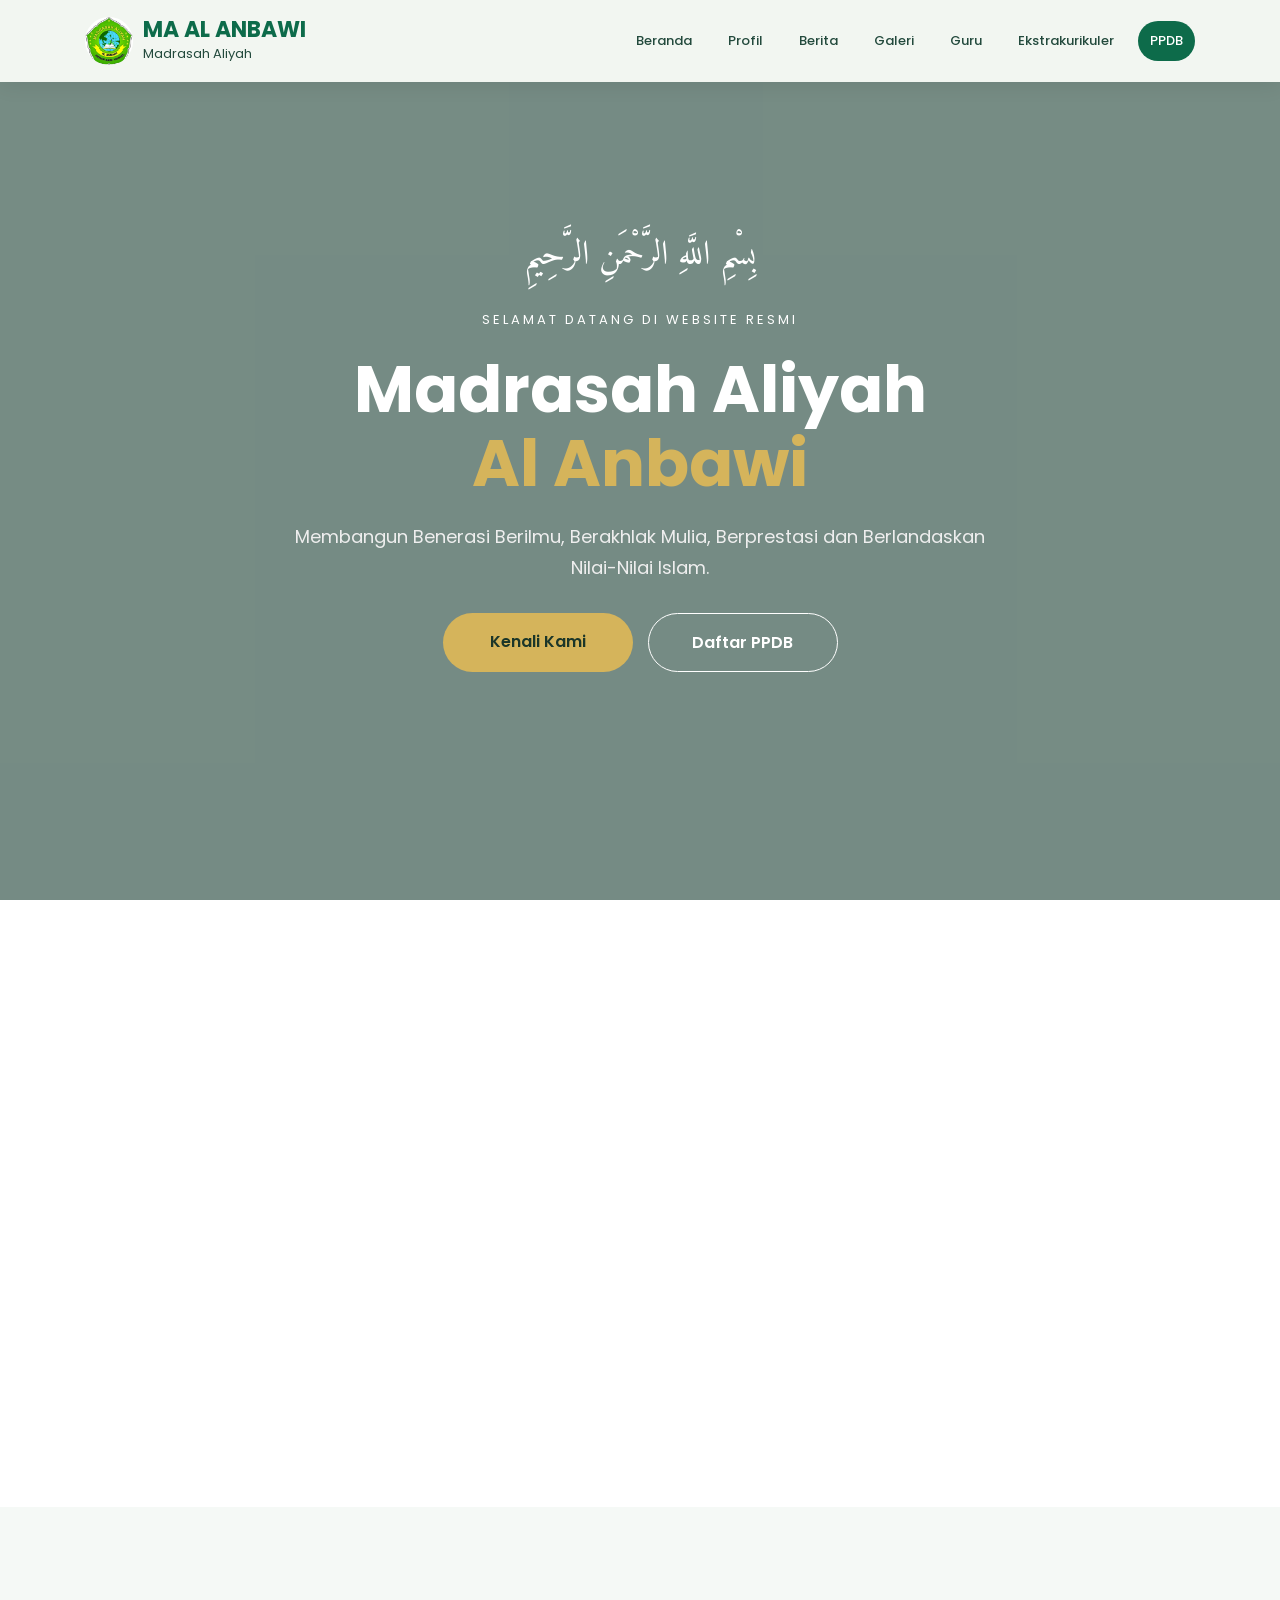
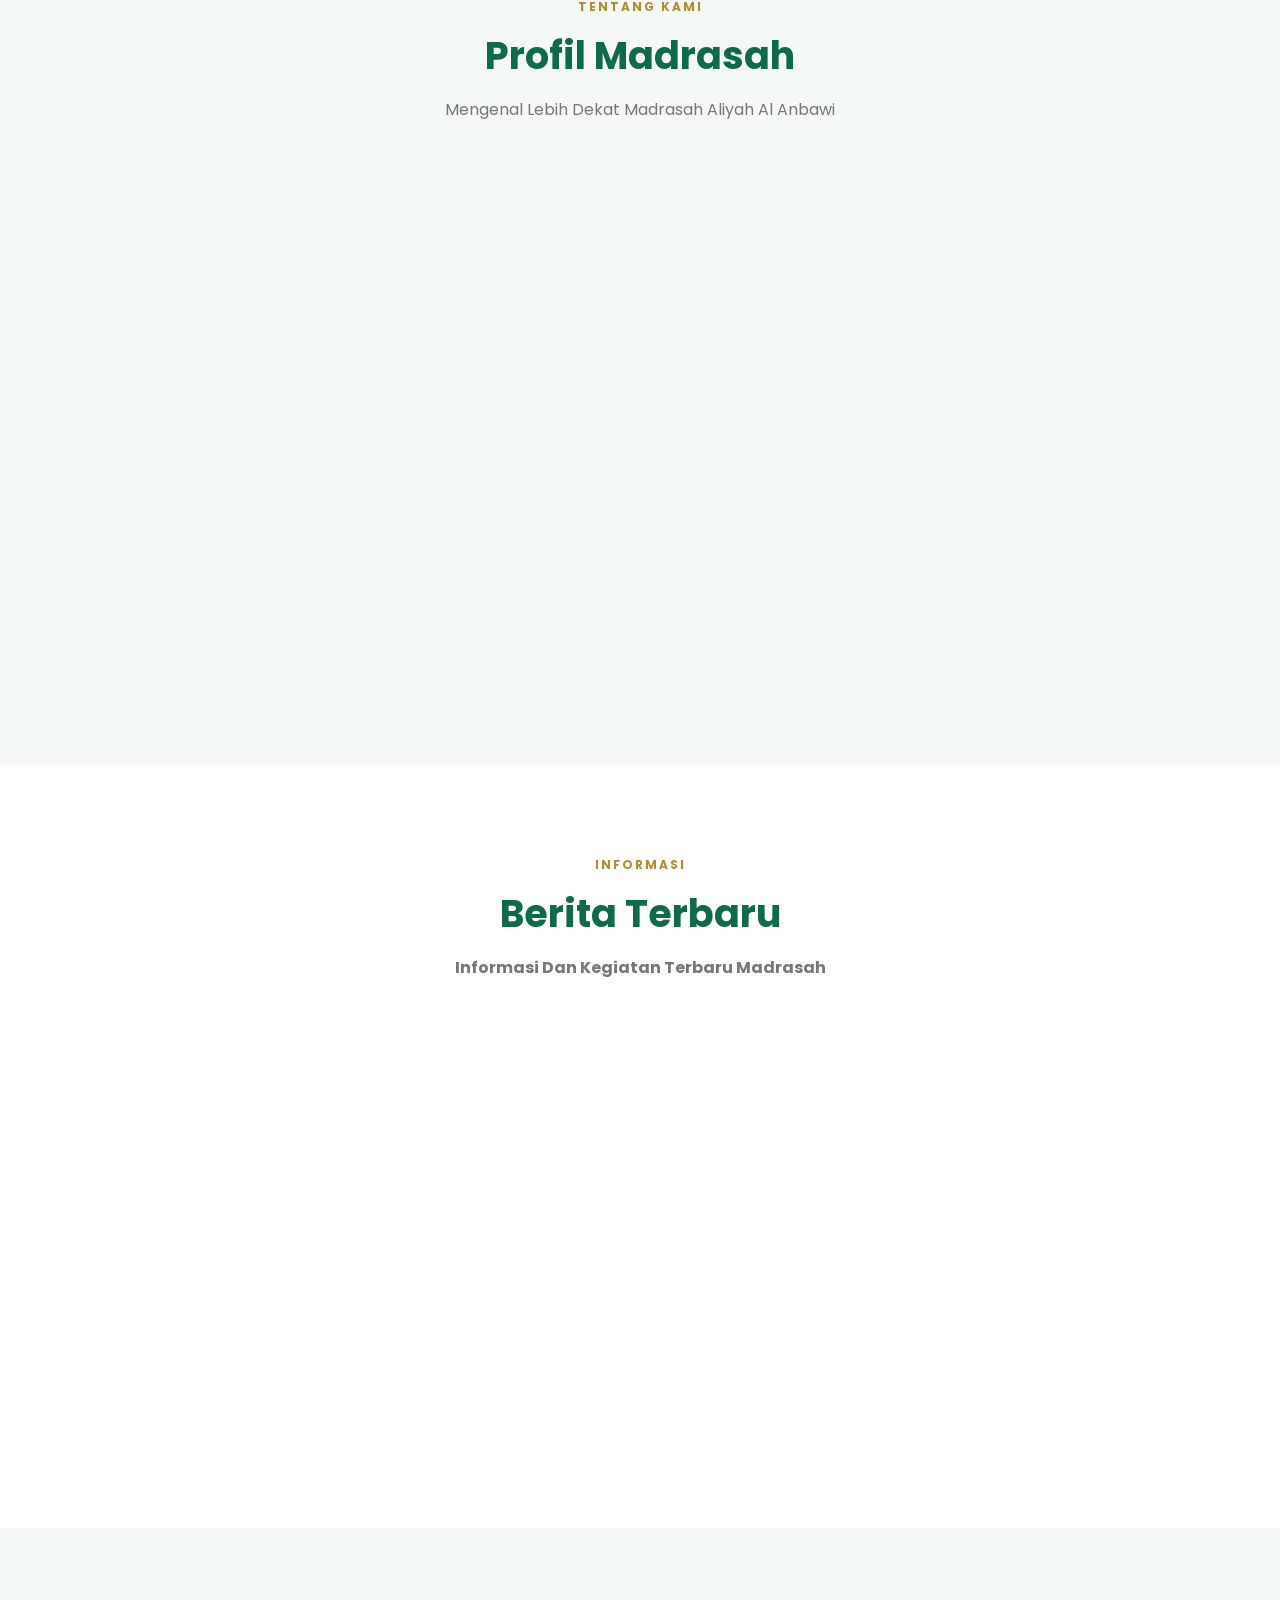
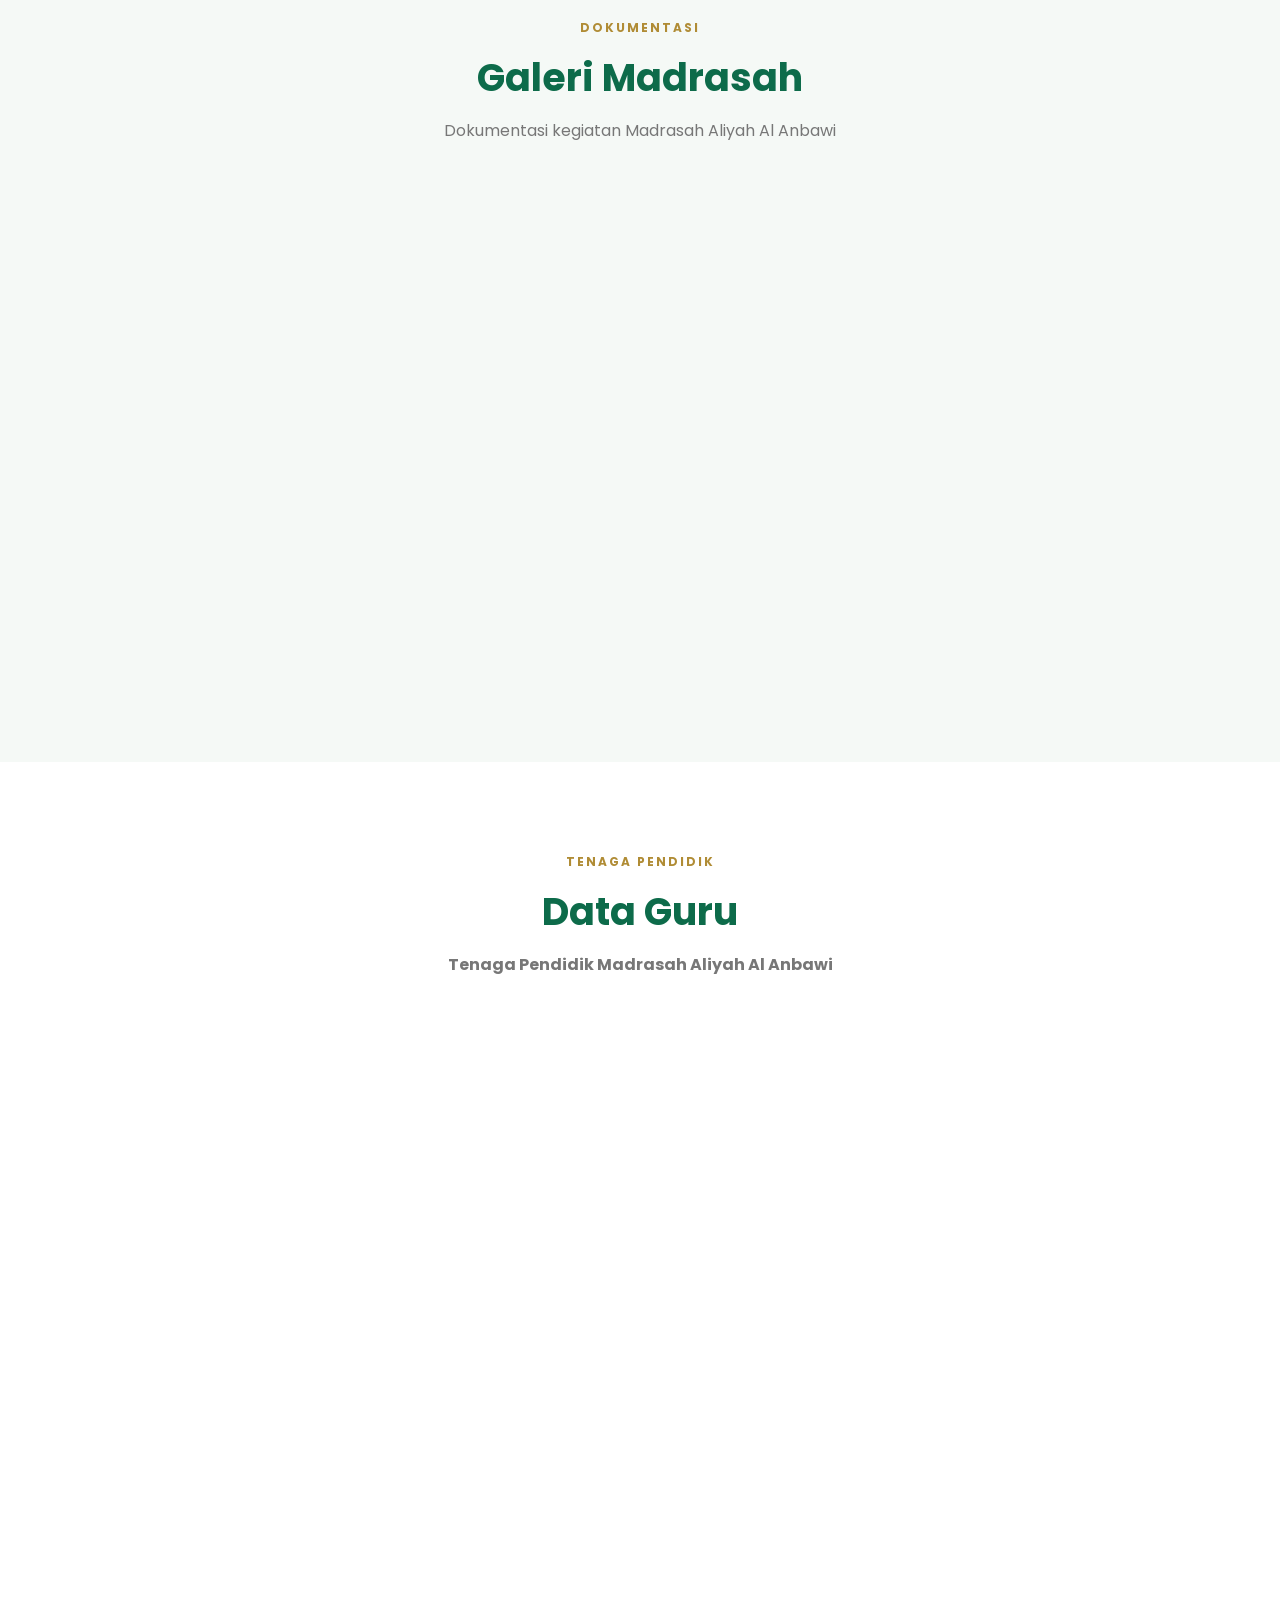
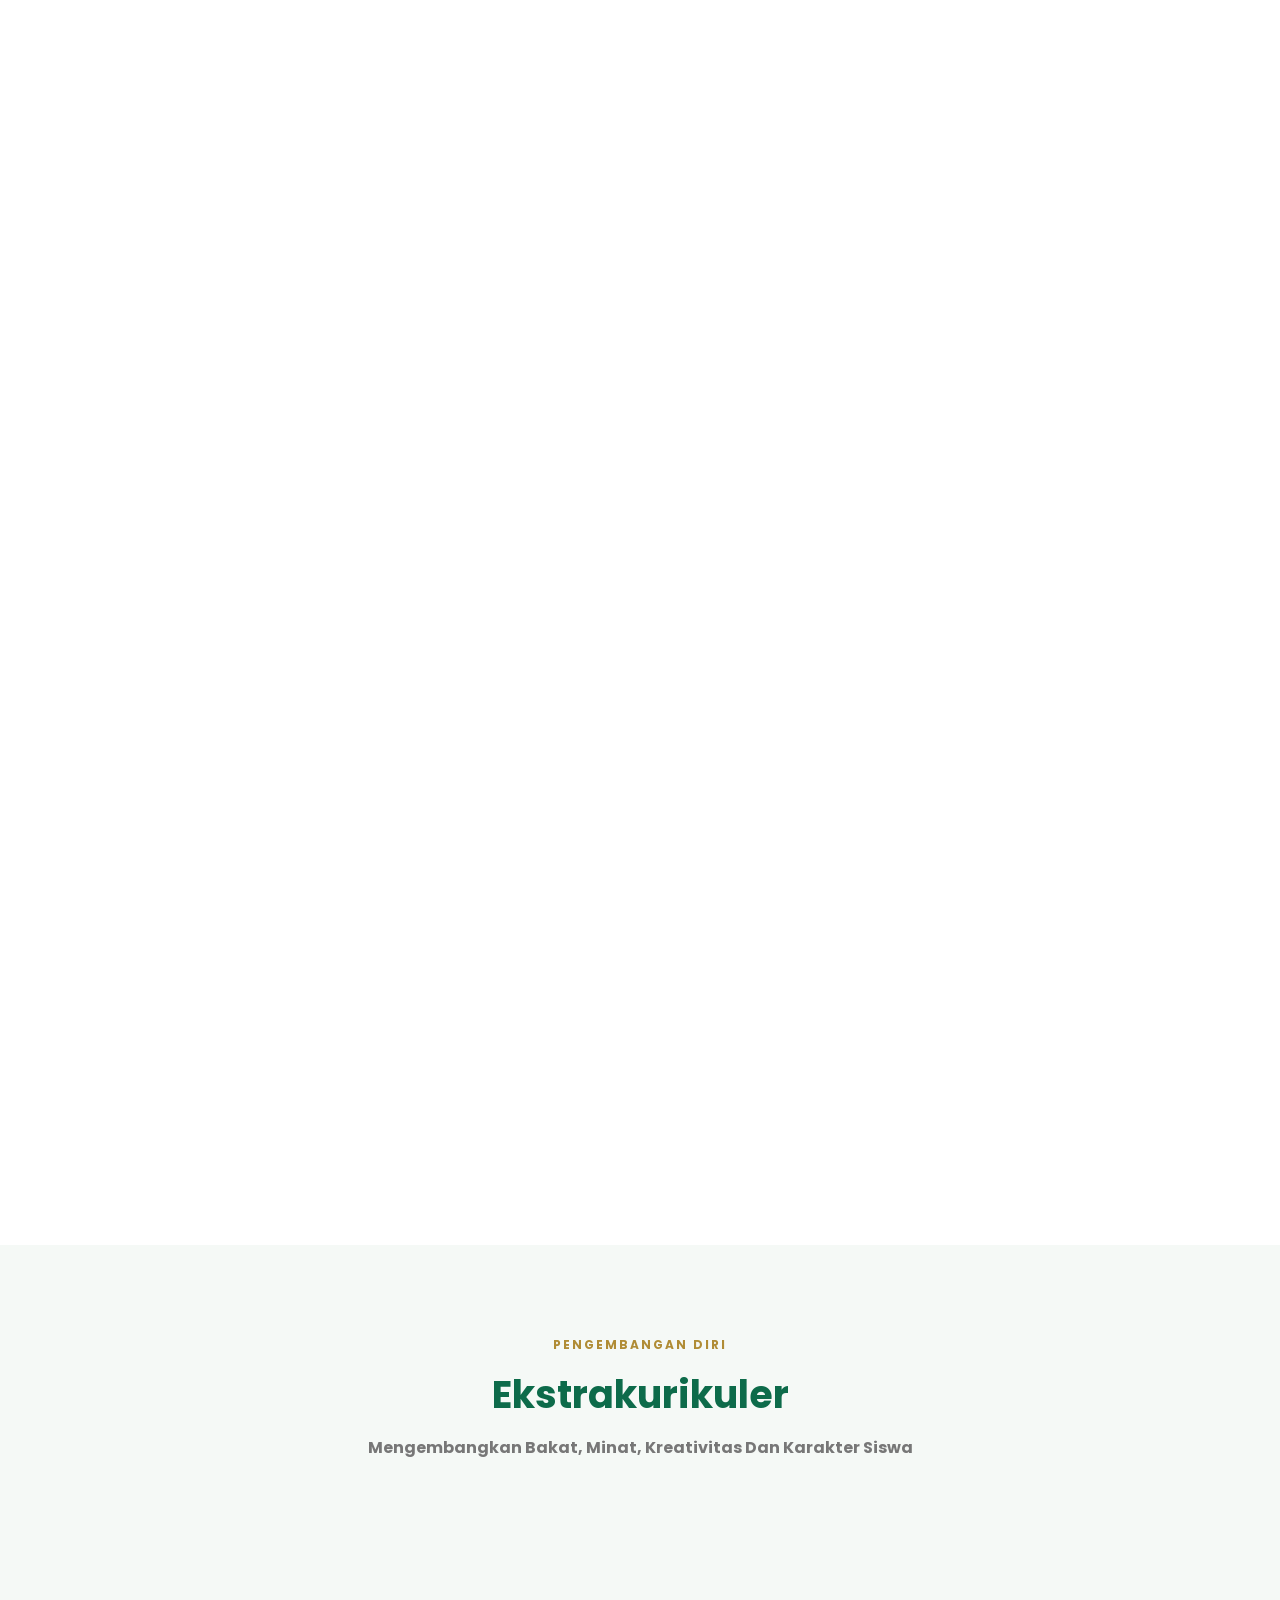
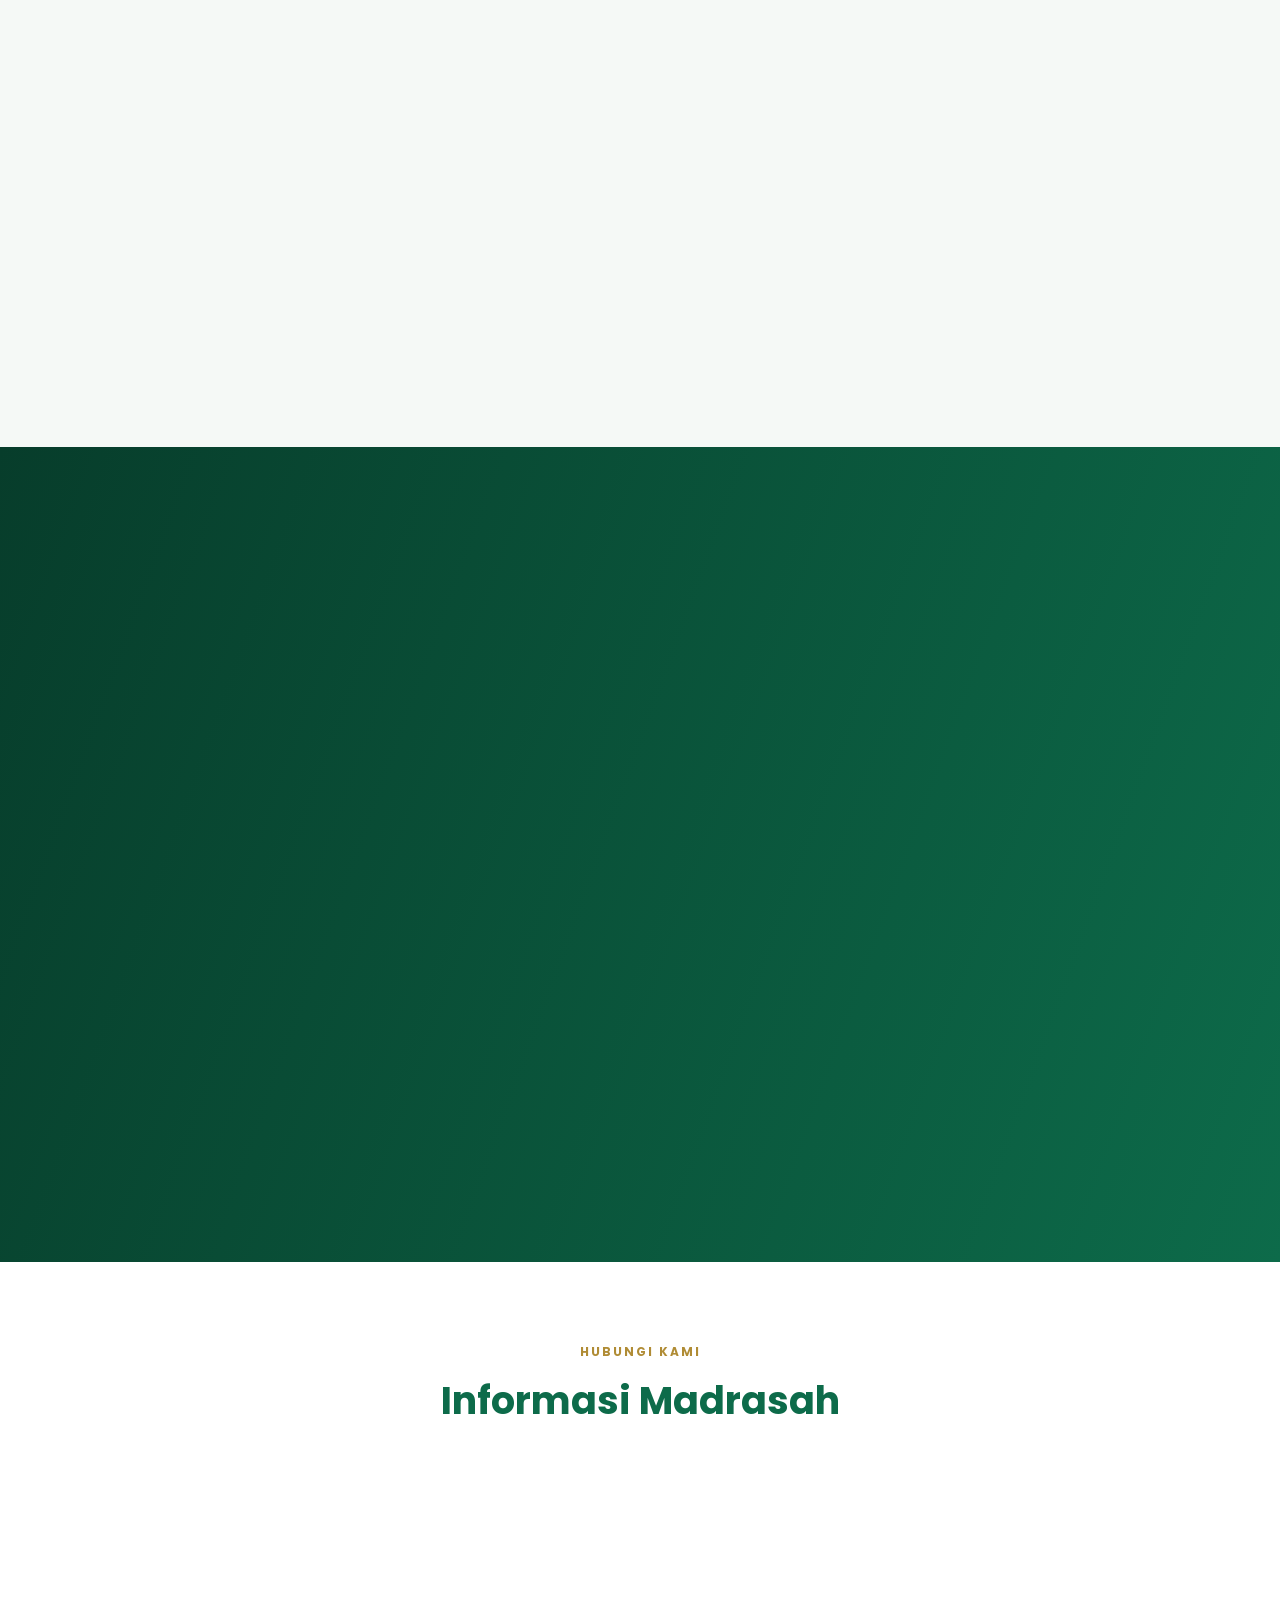
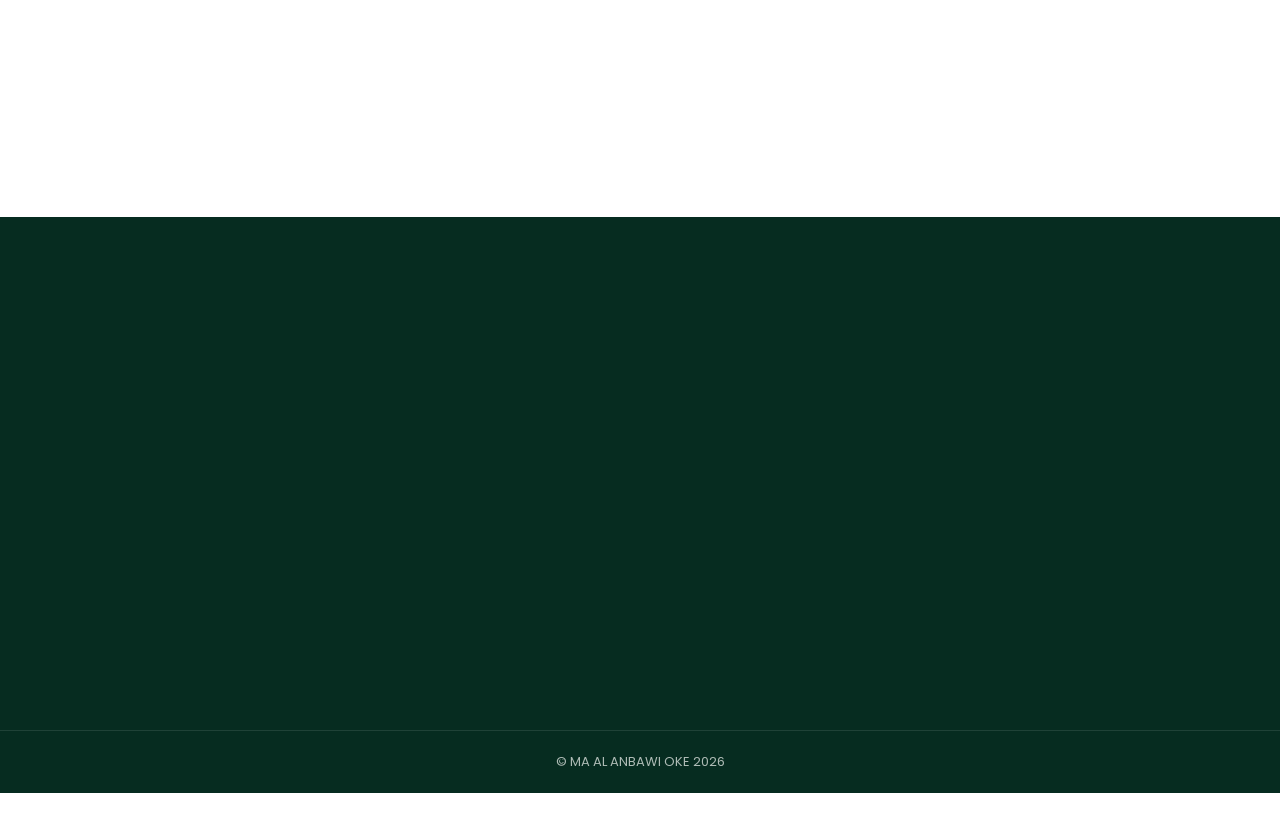
<file: index.html>
<!DOCTYPE html>
<html lang="id">
<head>
    <meta charset="UTF-8">
    <meta name="viewport" content="width=device-width, initial-scale=1.0">

    <title>Madrasah Aliyah Al Anbawi</title>
    <meta name="description" content="Website resmi Madrasah Aliyah Al Anbawi">

    <link rel="stylesheet" href="css/style.css">
    <link rel="stylesheet"href="https://unpkg.com/aos@2.3.1/dist/aos.css">
    <link rel="preconnect" href="https://fonts.googleapis.com">
    <link rel="preconnect" href="https://fonts.gstatic.com" crossorigin>
    <link href="https://fonts.googleapis.com/css2?family=Amiri:wght@400;700&family=Poppins:wght@300;400;500;600;700&display=swap" rel="stylesheet">
</head>

<body>


<header class="navbar">
    <div class="container nav-container">

        <a href="#beranda" class="logo">
            <img src="images/logo sekolah.jpeg"
                 alt="Logo MA Al Anbawi">

            <div class="logo-text">
                <h2>MA AL ANBAWI</h2>
                <p>Madrasah Aliyah</p>
            </div>
        </a>

        <button class="menu-toggle"
                id="menuToggle"
                type="button"
                aria-label="Buka menu">
            ☰
        </button>

        <nav id="navMenu">
            <a href="#beranda">Beranda</a>
            <a href="#profil">Profil</a>
            <a href="#berita">Berita</a>
            <a href="#galeri">Galeri</a>
            <a href="#guru">Guru</a>
            <a href="#ekstrakurikuler">Ekstrakurikuler</a>
            <a href="#ppdb" class="nav-ppdb">PPDB</a>
        </nav>

    </div>
</header>


<section id="beranda" class="hero">

    <video class="hero-video" autoplay muted loop playsinline>
    <source src="background.mp4" type="video/mp4">
</video>

    <div class="hero-overlay"></div>

    <div class="container hero-content">

        <div class="arabic">بِسْمِ اللَّهِ الرَّحْمَنِ الرَّحِيمِ</div>

        <span class="hero-label">SELAMAT DATANG DI WEBSITE RESMI</span>

        <h1>
            Madrasah Aliyah
            <strong>Al Anbawi</strong>
        </h1>

        <p>
            Membangun Benerasi Berilmu, Berakhlak Mulia,
            Berprestasi dan Berlandaskan Nilai-Nilai Islam.
        </p>

        <div class="hero-buttons">
            <a href="#profil" class="btn btn-primary">
                Kenali Kami
            </a>

            <a href="#ppdb" class="btn btn-outline">
                Daftar PPDB
            </a>
        </div>

    </div>
</section>


<section class="welcome">
    <div class="container welcome-grid">

        <div class="welcome-image" data-aos="fade-right">
            <div class="image-placeholder">
                <img src="images/data guru/IMG_2872.JPG.jpeg" alt="kepala madrasah MA AL ANBAWI">
            </div>
        </div>

        <div class="welcome-text" data-aos="fade-left">
            <span class="section-label">SAMBUTAN</span>

            <h2>Assalamu'alaikum Warahmatullahi Wabarakatuh</h2>

            <p>
                Selamat datang di website resmi Madrasah Aliyah Al Anbawi.
                Website ini hadir sebagai media informasi dan komunikasi
                antara madrasah, peserta didik, orang tua, alumni,
                dan masyarakat.
            </p>

            <p>
                Kami berkomitmen memberikan pendidikan yang mengintegrasikan
                ilmu pengetahuan, teknologi, serta nilai-nilai keislaman
                untuk membentuk generasi masa depan yang unggul.
            </p>

            <div class="principal">
                <strong>Kepala Madrasah</strong>
                <span>Madrasah Aliyah Al Anbawi</span>
            </div>
        </div>

    </div>
</section>


<section id="profil" class="section section-light">

    <div class="container">

        <div class="section-heading">
            <span class="section-label">TENTANG KAMI</span>
            <h2>Profil Madrasah</h2>
            <p>
                <mzrk>Mengenal Lebih Dekat Madrasah Aliyah Al Anbawi</mzrk>
            </p>
        </div>

        <div class="profile-grid">

            <div class="profile-card" data-aos="fade-up">
                <div class="card-icon">📖</div>
                <h3>Visi</h3>
                <p>
                    Menjadi madrasah yang unggul dalam ilmu pengetahuan,
                    teknologi, prestasi, dan akhlakul karimah.
                </p>
            </div>

            <div class="profile-card"
                data-aos="fade-up"
                data-aos-delay="150">
                <div class="card-icon">🎯</div>
                <h3>Misi</h3>
                <p>
                    Menyelenggarakan pendidikan berkualitas yang memadukan
                    ilmu umum dan ilmu agama serta membentuk karakter
                    peserta didik yang Islami.
                </p>
            </div>

            <div class="profile-card"
                data-aos="fade-up"
                data-aos-delay="300">
                <div class="card-icon">⭐</div>
                <h3>Tujuan</h3>
                <p>
                    Menghasilkan lulusan yang beriman, berilmu,
                    berakhlak, mandiri, kreatif, dan mampu bersaing.
                </p>
            </div>

        </div>

        <div class="stats" data-aos="zoom-in">

            <div>
                <strong>200+</strong>
                <span>Siswa</span>
            </div>

            <div>
                <strong>20+</strong>
                <span>Guru & Staff</span>
            </div>

            <div>
                <strong>10+</strong>
                <span>Ekstrakurikuler</span>
            </div>

            <div>
                <strong>100%</strong>
                <span>Komitmen Pendidikan</span>
            </div>

        </div>

    </div>
</section>


<section id="berita" class="section">

    <div class="container">

        <div class="section-heading">
            <span class="section-label">INFORMASI</span>
            <h2>Berita Terbaru</h2>
            <p><b>Informasi Dan Kegiatan Terbaru Madrasah</b></p>
        </div>

        <div class="news-grid">

            <article class="news-card" data-aos="fade-up">

                <div class="berita-card">

                     <div class="news-image">
                            <img src="images/foto agama1.jpg">
                            <span>KEAGAMAAN</span>
                     </div>

                    <h3>Kegiatan Keagamaan Madrasah</h3>

                    <p>
                         Madrasah Aliyah Al Anbawi Melaksanakan
                        Kegiatan Keagamaan Bersama Seluruh Siswa.
                     </p>

                     <a href="berita-keagamaan.html" class="baca-selengkapnya">
                                                     Baca Selengkapnya →
                     </a>
                </div>
            </article>

            <article class="news-card"
                    data-aos="fade-up"
                    data-aos-delay="150">

                <div class="berita-card">

                     <div class="news-image">
                            <img src="images/akademik/akademik1.jpg">
                            <span>AKADEMIK</span>
                     </div>

                    <h3>Persiapan Menghadapi Ujian</h3>

                    <p>
                         Siswa Menggikuti Berbagai kegiatan 
                         Persiapan Akademik Untuk Menghadapi
                         Ujian.
                     </p>

                     <a href="berita-akademik.html" class="baca-selengkapnya">
                                                     Baca Selengkapnya →
                     </a>
                </div>
            </article>

            <article class="news-card"
                    data-aos="fade-up"
                    data-aos-delay="300">
                <div class="berita-card">

                     <div class="news-image">
                           <img src="images/prestasi/prestasi1.jpg">
                            <span>PRESTASI</span>
                     </div>

                    <h3>Prestasi Siswa Madrasah</h3>

                    <p>
                         Siswa Madrasah ALIYAH AL ANBAWI
                         Berhasil Meraih Prestasi Dalam 
                         Perlombaan.
                     </p>

                     <a href="berita-prestasi.html" class="baca-selengkapnya">
                                                     Baca Selengkapnya →
                     </a>
                </div>
    </div>
</section>


<section id="galeri" class="section section-light">

    <div class="container">

        <div class="section-heading">
            <span class="section-label">DOKUMENTASI</span>
            <h2>Galeri Madrasah</h2>
            <p>Dokumentasi kegiatan Madrasah Aliyah Al Anbawi</p>
        </div>

        <div class="gallery">

    <div class="gallery-item" data-aos="zoom-in">
        <div class="gallery-photo">
        <img src="images/keagamaan.jpg" kegiatan keagamaan">
        </div>
        <span>Kegiatan Keagamaan</span>
    </div>

    <div class="gallery-item" data-aos="zoom-in">
        <div class="gallery-photo">
        <img src="images/WhatsApp Image 2026-11-19 at 07.28.39.jpeg">
        </div>
        <span>Kegiatan Belajar</span>
    </div>

    <div class="gallery-item" data-aos="zoom-in">
        <div class="gallery-photo">
        <img src="images/olahraga.jpg">
        </div>
        <span>Kegiatan Olahraga</span>
    </div>

    <div class="gallery-item" data-aos="zoom-in">
        <div class="gallery-photo">
        <img src="images/acarsa.jpg">
        </div>
        <span>Acara Madrasah</span>
    </div>

    <div class="gallery-item" data-aos="zoom-in">
        <div class="gallery-photo">
        <img src="images/PRESTASI.jpg">
        </div>
        <span>Prestasi Siswa</span>
    </div>

    <div class="gallery-item" data-aos="zoom-in">
        <div class="gallery-photo">
        <img src="images/sosial.jpg">
        </div>
        <span>Kegiatan Sosial</span>
    </div>

</div>

        </div>

    </div>
</section>


<section id="guru" class="section">

    <div class="container">

        <div class="section-heading">
            <span class="section-label">TENAGA PENDIDIK</span>
            <h2>Data Guru</h2>
            <p><b>Tenaga Pendidik Madrasah Aliyah Al Anbawi</b></p>
        </div>

        <div class="teacher-grid">

           <div class="teacher-card"
                data-aos="fade-up"
                data-aos-delay="100">
                <div class="teacher-photo">
                    <img src="images/data guru/bu eny.jpeg" alt="Foto Kepala Madrasah HJ. Siti Nuraeni">
                </div>
                <h3>HJ.SITTI NURAENI,S.PD.,M.PD.</h3>
                <span>Kepala Madrasah</span>
            </div>

            <div class="teacher-card"
                data-aos="fade-up"
                data-aos-delay="100">
                <div class="teacher-photo">
                    <img src="images/data guru/pak ustad.jpg" alt="foto pak ustad samsul huda">
                </div>
                <h3>SAMSUL HUDA,S.PD.I.</h3>
                <span>Kepala Yayasan</span>
            </div>

           <div class="teacher-card"
                data-aos="fade-up"
                data-aos-delay="100">
                <div class="teacher-photo">
                    <img src="images/data guru/pak muhdir.jpeg" alt="foto pakmuhdir">
                </div>
                <h3>MUHDIR,S.PD.I.</h3>
                <span>Wakil Kepala Madrasah</span>
            </div>

            <div class="teacher-card"
                data-aos="fade-up"
                data-aos-delay="100">
                <div class="teacher-photo">
                    <img src="images/data guru/pak rozaq.jpg" alt="foto pakrozaq">
                </div>
                <h3>M.ROZAQ NUR AZIZ,S.PD.I.</h3>
                <span>Guru Sejarah keislaman Indonesia</span>
            </div>
            
            <div class="teacher-card"
                data-aos="fade-up"
                data-aos-delay="100">
                <div class="teacher-photo">
                    <img src="images/data guru/bu muli.jpg" alt="foto bumuli">
                </div>
                <h3>MULYANTI,S.SI.,GR.</h3>
                <span>Guru Matematika</span>
            </div>
            
            <div class="teacher-card"
                data-aos="fade-up"
                data-aos-delay="100">
                <div class="teacher-photo">
                    <img src="images/data guru/bu any.jpg" alt="foto buany">
                </div>
                <h3>ANY NUR MUAWANNAH,S.PD.</h3>
                <span>Guru Bahasa Indonesia</span>
            </div>
            
            <div class="teacher-card"
                data-aos="fade-up"
                data-aos-delay="100">
                <div class="teacher-photo">
                    <img src="images/data guru/bu sri.jpeg" alt="foto busri">
                </div>
                <h3>SRI SULASTRI,S.PD.,GR.</h3>
                <span>Guru Bahasa Inggris</span>
            </div>

           <div class="teacher-card"
                data-aos="fade-up"
                data-aos-delay="100">
                <div class="teacher-photo">
                    <img src="images/data guru/pak agus.jpg" alt="foto pakagus">
                </div>
                <h3>AGUS ARYANTO,S.PD.</h3>
                <span>Guru Teknologi Informasi</span>
            </div>

            <div class="teacher-card"
                data-aos="fade-up"
                data-aos-delay="100">
                <div class="teacher-photo">
                    <img src="images/data guru/bu ary.jpg" alt="foto buary">
                </div>
                <h3>ARI DWI ASTUTI,S.PD</h3>
                <span>Guru Hafalan Al QURAN</span>
            </div>

            <div class="teacher-card"
                data-aos="fade-up"
                data-aos-delay="100">
                <div class="teacher-photo">
                    <img src="images/data guru/pak takim.jpg" alt="foto paktakim>">
                </div>
                <h3>MUSTAKIM,S.PD.I</h3>
                <span>Guru Bahasa Arab</span>
            </div>

            <div class="teacher-card"
                data-aos="fade-up"
                data-aos-delay="100">
                <div class="teacher-photo">
                    <img src="images/data guru/bu tendari.jpg" alt="foto butendri">
                </div>
                <h3>ANDI TENDRI AJENG,S.PD</h3>
                <span>Guru Biologi</span>
            </div>

            <div class="teacher-card"
                data-aos="fade-up"
                data-aos-delay="100">
                <div class="teacher-photo">
                    <img src="images/data guru/bu aul.jpg" alt="foto buaul">
                </div>
                <h3>NUR AULIA PUSPITA SARI,S.PD</h3>
                <span>Guru Fisika</span>
            </div>
            
             <div class="teacher-card"
                data-aos="fade-up"
                data-aos-delay="100">
                <div class="teacher-photo">
                    <img src="images/data guru/bu indah.jpeg" alt="foto buaul">
                </div>
                <h3>INDAH RAHAYU,S.PD</h3>
                <span>Guru kimia</span>
            </div>

            <div class="teacher-card"
                data-aos="fade-up"
                data-aos-delay="100">
                <div class="teacher-photo">
                    <img src="images/data guru/bu cilik.jpg" alt="foto buaul">
                </div>
                <h3>CHILIK SITTI ROKHIMAH,S.PD</h3>
                <span>Guru Ekonomi</span>
            </div>

            <div class="teacher-card"
                data-aos="fade-up"
                data-aos-delay="100">
                <div class="teacher-photo">
                    <img src="images/data guru/bu sulis.jpg" alt="foto buaul">
                </div>
                <h3>SULISTIANI,S.PD</h3>
                <span>Guru Geografi</span>
            </div>
        
        </div>
            
        </div>

    </div>
</section>


<section id="ekstrakurikuler" class="section section-light">

    <div class="container">

        <div class="section-heading">
            <span class="section-label">PENGEMBANGAN DIRI</span>
            <h2>Ekstrakurikuler</h2>
            <p>
                <b>Mengembangkan Bakat, Minat, Kreativitas Dan Karakter Siswa</b>
            </p>
        </div>
    <div class="ekskul-container">

        <div class="ekskul-card" data-aos="zoom-in-up">
            <img src="images/paski.jpg"
                 alt="Paskibra">

            <h3>PASKIBRAKA AL ANBAWI</h3>

            <p>Melatih Kedisiplinan Serta Membangun Fisik Dan Mental.</p>

            <a href="paskibraka.html">
                Lihat Selengkapnya →
            </a>
        </div>

        <div class="ekskul-card" data-aos="zoom-in-up">
            <img src="images/PRAMUKA.jpg"Pramuka">

            <h3>PRAMUKA AL ANBAWI</h3>

            <p>Membentuk Kedisiplinan,Kemandirian Dan Kepemimpinan.</p>

            <a href="pramuka.html">
                Lihat Selengkapnya →
            </a>
        </div>

         <div class="ekskul-card" data-aos="zoom-in-up">
            <img src="images/marcing.jpg">

            <h3>MARCHING BAND AL ANBAWI</h3>

            <p>Menggabungkan Seni Bermusik Dan Gerakan Baris Berbaris.</p>

            <a href="marcing.html">
                Lihat Selengkapnya →
            </a>
        </div>  

    </div>
</section>
    </div>
</section>

<section id="ppdb" class="ppdb">

    <div class="container ppdb-container">

       <div class="ppdb-text" data-aos="fade-right">
            <span class="section-label">PENERIMAAN PESERTA DIDIK BARU</span>

            <h2>
                Bergabung Bersama
                <strong>Al Anbawi</strong>
            </h2>

            <p>
                Mari menjadi bagian dari keluarga besar
                Madrasah Aliyah Al Anbawi dan raih masa depan
                yang gemilang bersama kami.
            </p>

            <ul>
                <li>✓ Pendidikan berbasis nilai Islam</li>
                <li>✓ Tenaga pendidik profesional</li>
                <li>✓ Kegiatan ekstrakurikuler</li>
                <li>✓ Pengembangan prestasi siswa</li>
            </ul>

        </div>


       <div class="ppdb-form" data-aos="fade-left">

            <h3>Formulir PPDB</h3>

            <form id="ppdbForm">

                <div class="form-group">
                    <label>Nama Lengkap</label>
                    <input
                        type="text"
                        id="nama"
                        placeholder="Masukkan nama lengkap"
                        required
                    >
                </div>

                <div class="form-group">
                    <label>NISN</label>
                    <input
                        type="text"
                        id="nisn"
                        placeholder="Masukkan NISN"
                        required
                    >
                </div>

                <div class="form-group">
                    <label>Asal Sekolah</label>
                    <input
                        type="text"
                        id="asal"
                        placeholder="Contoh: SMP Negeri 1"
                        required
                    >
                </div>

                <div class="form-group">
                    <label>Nomor WhatsApp</label>
                    <input
                        type="tel"
                        id="telepon"
                        placeholder="08xxxxxxxxxx"
                        required
                    >
                </div>

                <div class="form-group">
                    <label>Program / Jurusan</label>

                    <select id="jurusan" required>
                        <option value="">-- Pilih --</option>
                        <option>IPA</option>
                    </select>

                </div>

                <button type="submit" class="btn btn-primary btn-full">
                    Kirim Pendaftaran
                </button>

            </form>

            <div id="formMessage"></div>

        </div>

    </div>

</section>


<section class="contact">

    <div class="container">

        <div class="section-heading">
            <span class="section-label">HUBUNGI KAMI</span>
            <h2>Informasi Madrasah</h2>
        </div>

        <div class="contact-grid">

            <div class="contact-item" data-aos="fade-up">
                <div>📍</div>
                <h3>Alamat</h3>
                <p>
                    Jl.cempedak Blok C 29.Desa Mekar sari,kec. palangga,kab. konawe selatan,
                    sulawesi tenggara
                </p>
            </div>

            <div class="contact-item" data-aos="fade-up">
                <div>📞</div>
                <h3>Telepon</h3>
                <p>
                    0852-3443-4473
                </p>
            </div>

             <div class="contact-item" data-aos="fade-up">
                <div>✉️</div>
                <h3>maalanbawi@gmail.com</h3>
                <p>
                    
                </p>
            </div>

        </div>

    </div>

</section>


<footer>

   <div class="container footer-content" data-aos="fade-up">

        <div>
            <h3>MA Al Anbawi</h3>

            <p>
                Madrasah Aliyah Al Anbawi merupakan lembaga
                pendidikan yang berkomitmen membentuk generasi
                Islami, berilmu dan berprestasi.
            </p>
        </div>

        <div>
            <h3>DI TERBIT KAN OLEH :</h3>
                  <P>NAMA: WAHYU RAHMAT HIDAYAT</P>
                  <P>NIM: 26157201003</P>
        </div>

        <div>
            <form align="center">  
            <h3>Menu</h3>

            <a href="#profil">Profil</a>
            <a href="#berita">Berita</a>
            <a href="#galeri">Galeri</a>
            <a href="#guru">Guru</a>
            <a href="#ppdb">PPDB</a>
        </div>

        <div class="social-media">
    <h3>Sosial Media</h3>

    <ul>
        <li>
            <a href="https://www.instagram.com/maal_anbawi?rpxt=bDYzcGIxb2R3cnQw"
            target="_blank">
                <i class="fab fa-instagram"></i>
                Instagram
            </a>
        </li>

        <li>
            <a href=""
            target="_blank">
                <i class="fab fa-facebook"></i>
                Facebook
            </a>
        </li>
    </ul>
</div>

    </div>

    <div class="copyright">
        © MA AL ANBAWI OKE 2026
    </div>

</footer>


<button id="backTop">↑</button>

<script>
const menuToggle = document.getElementById("menuToggle");
const navMenu = document.getElementById("navMenu");

menuToggle.addEventListener("click", function () {
    navMenu.classList.toggle("active");
});
 
navMenu.querySelectorAll("a").forEach(function(link) {
    link.addEventListener("click", function() {
        navMenu.classList.remove("active");
    });
});
</script>

<script src="https://unpkg.com/aos@2.3.1/dist/aos.js"></script>

<script>
AOS.init({
    duration: 900,
    easing: 'ease-in-out',
    once: false,
    mirror: true,
    offset: 80,
    anchorPlacement: 'top-bottom'
});
</script>

</body>
</html>
</file>
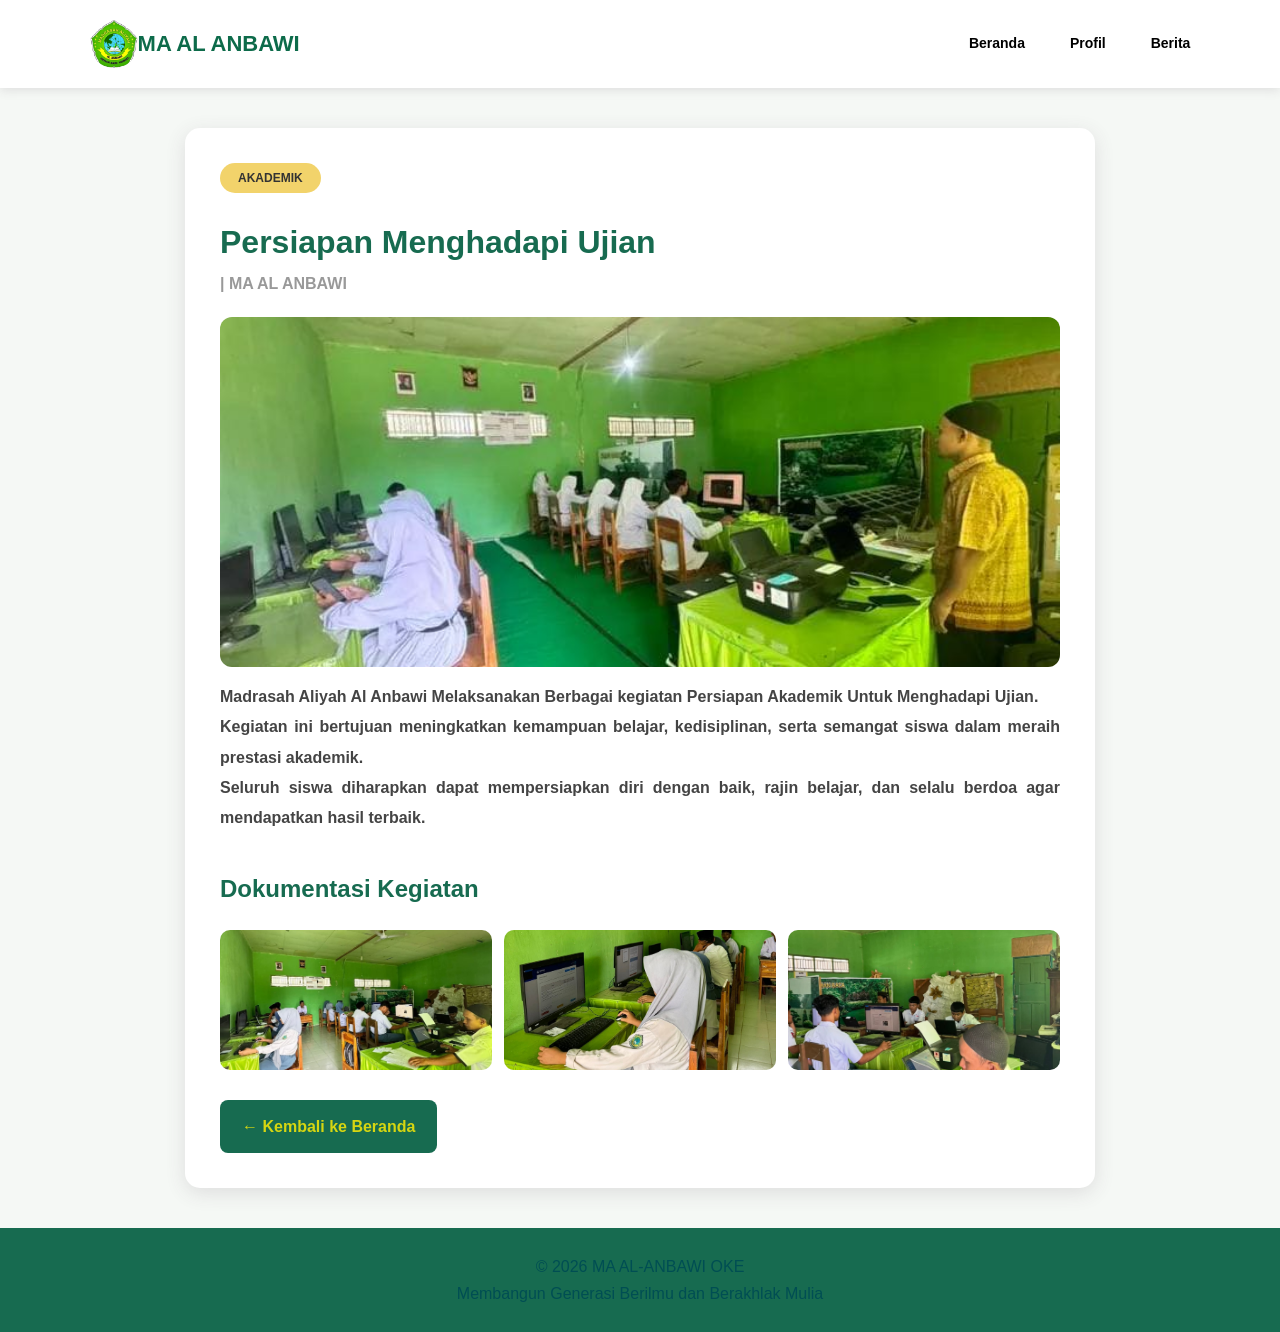
<file: berita-akademik.html>
<!DOCTYPE html>
<html lang="id">
<head>
<link rel="stylesheet" href="css/style.css">
<meta charset="UTF-8">
<meta name="viewport" content="width=device-width, initial-scale=1.0">
<title>Berita Akademik - MA Al Anbawi</title>

<style>
* {
    box-sizing: border-box;
}

body {
    margin: 0;
    font-family: Arial, sans-serif;
    background: #f5f8f5;
    color: #444;
}

header {
    background: white;
    padding: 20px 7%;
    display: flex;
    align-items: center;
    justify-content: space-between;
    box-shadow: 0 2px 10px #ddd;
}

.logo {
    color: #176b50;
    font-size: 23px;
    font-weight: bold;
}

.logo small {
    display: block;
    color: #777;
    font-size: 13px;
    margin-top: 5px;
}

nav a {
    text-decoration: none;
    color: #000000;
    margin-left: 20px;
    font-weight: bold;
}

nav a:hover {
    color: #176b50;
}

.container {
    max-width: 950px;
    margin: 40px auto;
    padding: 0 20px;
}

.artikel {
    background: white;
    padding: 35px;
    border-radius: 15px;
    box-shadow: 0 5px 20px #ddd;
}

.label {
    background: #f2d36b;
    color: #333;
    padding: 8px 18px;
    border-radius: 20px;
    font-size: 12px;
    font-weight: bold;
}

h1 {
    color: #176b50;
    font-size: 32px;
    margin-top: 25px;
}

.tanggal {
    color: #999;
    margin-bottom: 20px;
}

.foto-utama {
    width: 100%;
    max-height: 350px;
    object-fit: cover;
    border-radius: 12px;
    margin: 15px 0;
}

.isi-berita {
    font-size: 16px;
    line-height: 1.9;
    text-align: justify;
}

.galeri {
    display: grid;
    grid-template-columns: repeat(3, 1fr);
    gap: 12px;
    margin-top: 20px;
}

.galeri img {
    width: 100%;
    height: 140px;
    object-fit: cover;
    border-radius: 10px;
    transition: 0.3s;
}

.galeri img:hover {
    transform: scale(1.04);
}

h2 {
    color: #176b50;
    margin-top: 35px;
}

.tombol-kembali {
    display: inline-block;
    background: #176b50;
    color: rgb(214, 214, 17);
    padding: 13px 22px;
    border-radius: 8px;
    text-decoration: none;
    margin-top: 30px;
    font-weight: bold;
}

.tombol-kembali:hover {
    background: #0e4937;
}

footer {
    background: #176b50;
    color: rgb(0, 78, 83);
    text-align: center;
    padding: 25px;
    margin-top: 40px;
}

@media(max-width: 600px) {
    header {
        flex-direction: column;
        gap: 15px;
    }

    nav a {
        margin: 5px;
        font-size: 12px;
    }

    .artikel {
        padding: 20px;
    }

    h1 {
        font-size: 25px;
    }

    .galeri {
        grid-template-columns: repeat(2, 1fr);
    }

    .galeri img {
        height: 110px;
    }
}
</style>
</head>

<body>

<header>
    <div class="logo">
         <img src="images/logo sekolah.jpeg" alt="Logo MA Al Anbawi">
    </div>
    <div class="logo">
        <span>MA AL ANBAWI</span>
    </div>

    <nav>
        <a href="index.html#beranda">Beranda</a>
        <a href="index.html#profil">Profil</a>
        <a href="index.html#berita">Berita</a>
    </nav>
</header>

<div class="container">

<div class="artikel">

    <span class="label">AKADEMIK</span>

    <h1>Persiapan Menghadapi Ujian</h1>

    <div class="tanggal">
        <b>| MA AL ANBAWI</b>
    </div>

    <img src="images/akademik/akademik2.jpg"
         class="foto-utama"
         alt="Kegiatan belajar siswa">

    <div class="isi-berita">

        <p>
        <B>Madrasah Aliyah Al Anbawi Melaksanakan
        Berbagai kegiatan Persiapan Akademik
        Untuk Menghadapi Ujian.</B>
        </p>

        <p>
        <B>Kegiatan ini bertujuan meningkatkan
        kemampuan belajar, kedisiplinan,
        serta semangat siswa dalam meraih
        prestasi akademik.</B>
        </p>

        <p>
        <B>Seluruh siswa diharapkan dapat
        mempersiapkan diri dengan baik,
        rajin belajar, dan selalu berdoa
        agar mendapatkan hasil terbaik.</B>
        </p>

    </div>

    <h2>Dokumentasi Kegiatan</h2>

    <div class="galeri">
        <img src="images/akademik/3.jpg" alt="Belajar">
        <img src="images/akademik/4.jpg" alt="Acara">
        <img src="images/akademik/5.jpg" alt="Kegiatan">
    </div>

    <a href="index.html#berita" class="tombol-kembali">
        ← Kembali ke Beranda
    </a>

</div>
</div>

<footer>
    <p>© 2026 MA AL-ANBAWI OKE</p>
    <p>Membangun Generasi Berilmu dan Berakhlak Mulia</p>
</footer>

</body>
</html>
</file>
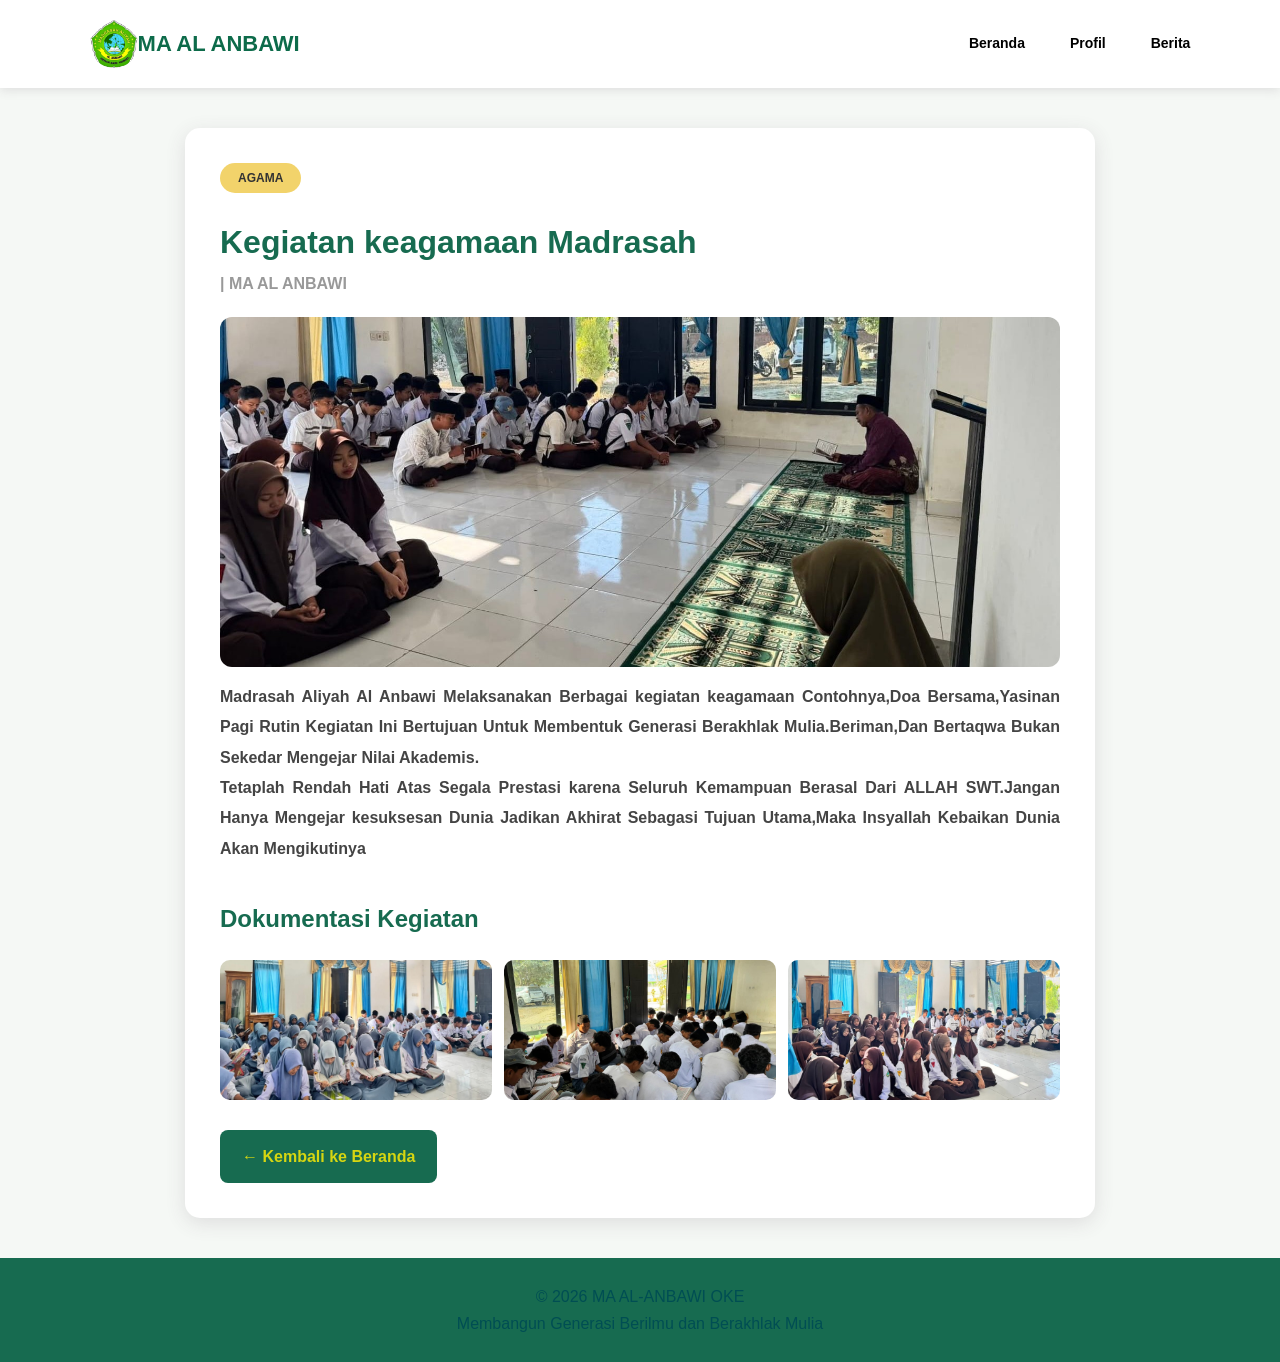
<file: berita-keagamaan.html>
<!DOCTYPE html>
<html lang="id">
<head>
<link rel="stylesheet" href="css/style.css">
<meta charset="UTF-8">
<meta name="viewport" content="width=device-width, initial-scale=1.0">
<title>Berita keagamaan - MA Al Anbawi</title>

<style>
* {
    box-sizing: border-box;
}

body {
    margin: 0;
    font-family: Arial, sans-serif;
    background: #f5f8f5;
    color: #444;
}

header {
    background: white;
    padding: 20px 7%;
    display: flex;
    align-items: center;
    justify-content: space-between;
    box-shadow: 0 2px 10px #ddd;
}

.logo {
    color: #176b50;
    font-size: 23px;
    font-weight: bold;
}

.logo small {
    display: block;
    color: #777;
    font-size: 13px;
    margin-top: 5px;
}

nav a {
    text-decoration: none;
    color: #000000;
    margin-left: 20px;
    font-weight: bold;
}

nav a:hover {
    color: #176b50;
}

.container {
    max-width: 950px;
    margin: 40px auto;
    padding: 0 20px;
}

.artikel {
    background: white;
    padding: 35px;
    border-radius: 15px;
    box-shadow: 0 5px 20px #ddd;
}

.label {
    background: #f2d36b;
    color: #333;
    padding: 8px 18px;
    border-radius: 20px;
    font-size: 12px;
    font-weight: bold;
}

h1 {
    color: #176b50;
    font-size: 32px;
    margin-top: 25px;
}

.tanggal {
    color: #999;
    margin-bottom: 20px;
}

.foto-utama {
    width: 100%;
    max-height: 350px;
    object-fit: cover;
    border-radius: 12px;
    margin: 15px 0;
}

.isi-berita {
    font-size: 16px;
    line-height: 1.9;
    text-align: justify;
}

.galeri {
    display: grid;
    grid-template-columns: repeat(3, 1fr);
    gap: 12px;
    margin-top: 20px;
}

.galeri img {
    width: 100%;
    height: 140px;
    object-fit: cover;
    border-radius: 10px;
    transition: 0.3s;
}

.galeri img:hover {
    transform: scale(1.04);
}

h2 {
    color: #176b50;
    margin-top: 35px;
}

.tombol-kembali {
    display: inline-block;
    background: #176b50;
    color: rgb(214, 214, 17);
    padding: 13px 22px;
    border-radius: 8px;
    text-decoration: none;
    margin-top: 30px;
    font-weight: bold;
}

.tombol-kembali:hover {
    background: #0e4937;
}

footer {
    background: #176b50;
    color: rgb(0, 78, 83);
    text-align: center;
    padding: 25px;
    margin-top: 40px;
}

@media(max-width: 600px) {
    header {
        flex-direction: column;
        gap: 15px;
    }

    nav a {
        margin: 5px;
        font-size: 12px;
    }

    .artikel {
        padding: 20px;
    }

    h1 {
        font-size: 25px;
    }

    .galeri {
        grid-template-columns: repeat(2, 1fr);
    }

    .galeri img {
        height: 110px;
    }
}
</style>
</head>

<body>

<header>
    <div class="logo">
         <img src="images/logo sekolah.jpeg" alt="Logo MA Al Anbawi">
    </div>
    <div class="logo">
        <span>MA AL ANBAWI</span>
    </div>

    <nav>
        <a href="index.html#beranda">Beranda</a>
        <a href="index.html#profil">Profil</a>
        <a href="index.html#berita">Berita</a>
    </nav>
</header>

<div class="container">

<div class="artikel">

    <span class="label">AGAMA</span>

    <h1>Kegiatan keagamaan Madrasah</h1>

    <div class="tanggal">
        <b>| MA AL ANBAWI</b>
    </div>

    <img src="images/keagamaan/foto agama2.jpg"
         class="foto-utama"
         alt="Kegiatan belajar siswa">

    <div class="isi-berita">

        <p>
        <B>Madrasah Aliyah Al Anbawi Melaksanakan
        Berbagai kegiatan keagamaan Contohnya,Doa Bersama,Yasinan
        Pagi Rutin Kegiatan Ini Bertujuan Untuk Membentuk Generasi
        Berakhlak Mulia.Beriman,Dan Bertaqwa Bukan Sekedar
        Mengejar Nilai Akademis.</B>
        </p>

        <p>
        <B>   Tetaplah Rendah Hati Atas Segala Prestasi karena
            Seluruh Kemampuan Berasal Dari ALLAH SWT.Jangan Hanya
            Mengejar kesuksesan Dunia Jadikan Akhirat Sebagasi
            Tujuan Utama,Maka Insyallah Kebaikan Dunia Akan Mengikutinya</B>
        </p>

    </div>

    <h2>Dokumentasi Kegiatan</h2>

    <div class="galeri">
        <img src="images/keagamaan/3.jpg" alt="Belajar">
        <img src="images/keagamaan/4.jpg" alt="Acara">
        <img src="images/keagamaan/5.jpg" alt="Kegiatan">
    </div>

    <a href="index.html#berita" class="tombol-kembali">
        ← Kembali ke Beranda
    </a>

</div>
</div>

<footer>
    <p>© 2026 MA AL-ANBAWI OKE</p>
    <p>Membangun Generasi Berilmu dan Berakhlak Mulia</p>
</footer>

</body>
</html>
</file>
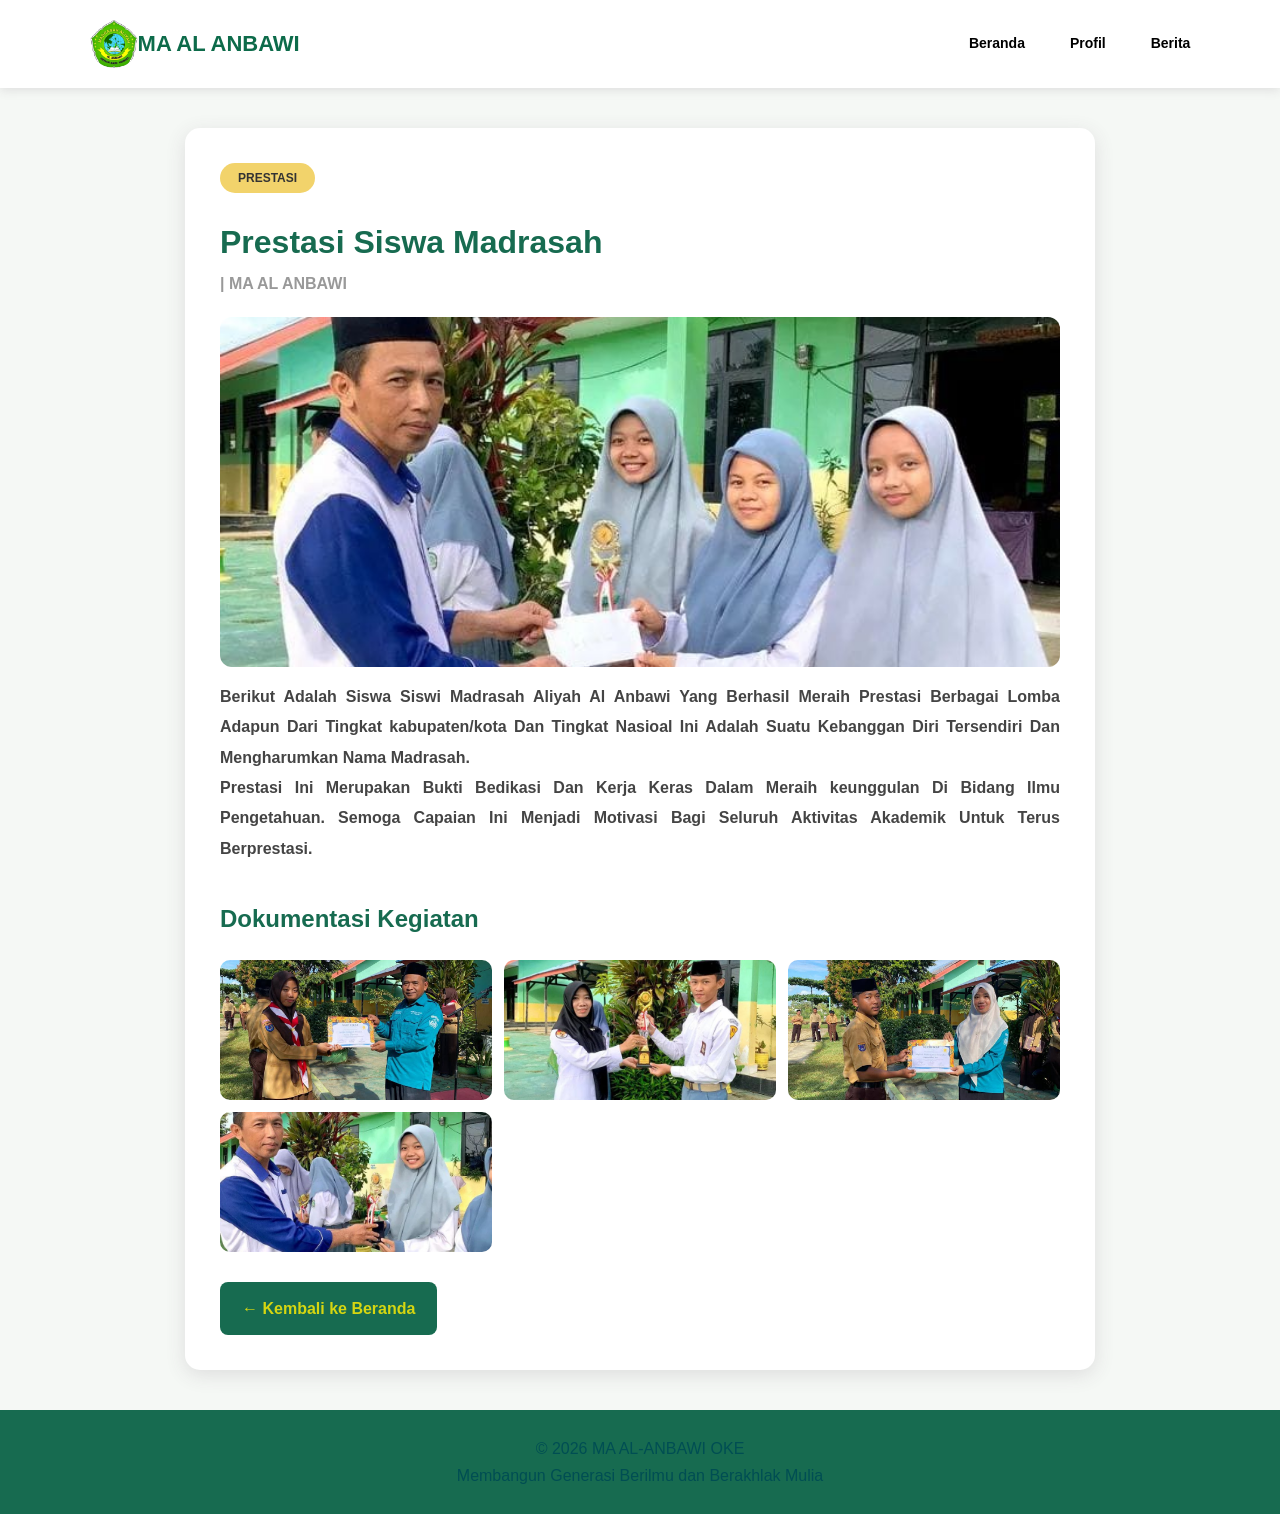
<file: berita-prestasi.html>
<!DOCTYPE html>
<html lang="id">
<head>
<link rel="stylesheet" href="css/style.css">
<meta charset="UTF-8">
<meta name="viewport" content="width=device-width, initial-scale=1.0">
<title>Berita Prestasi - MA Al Anbawi</title>

<style>
* {
    box-sizing: border-box;
}

body {
    margin: 0;
    font-family: Arial, sans-serif;
    background: #f5f8f5;
    color: #444;
}

header {
    background: white;
    padding: 20px 7%;
    display: flex;
    align-items: center;
    justify-content: space-between;
    box-shadow: 0 2px 10px #ddd;
}

.logo {
    color: #176b50;
    font-size: 23px;
    font-weight: bold;
}

.logo small {
    display: block;
    color: #777;
    font-size: 13px;
    margin-top: 5px;
}

nav a {
    text-decoration: none;
    color: #000000;
    margin-left: 20px;
    font-weight: bold;
}

nav a:hover {
    color: #176b50;
}

.container {
    max-width: 950px;
    margin: 40px auto;
    padding: 0 20px;
}

.artikel {
    background: white;
    padding: 35px;
    border-radius: 15px;
    box-shadow: 0 5px 20px #ddd;
}

.label {
    background: #f2d36b;
    color: #333;
    padding: 8px 18px;
    border-radius: 20px;
    font-size: 12px;
    font-weight: bold;
}

h1 {
    color: #176b50;
    font-size: 32px;
    margin-top: 25px;
}

.tanggal {
    color: #999;
    margin-bottom: 20px;
}

.foto-utama {
    width: 100%;
    max-height: 350px;
    object-fit: cover;
    border-radius: 12px;
    margin: 15px 0;
}

.isi-berita {
    font-size: 16px;
    line-height: 1.9;
    text-align: justify;
}

.galeri {
    display: grid;
    grid-template-columns: repeat(3, 1fr);
    gap: 12px;
    margin-top: 20px;
}

.galeri img {
    width: 100%;
    height: 140px;
    object-fit: cover;
    border-radius: 10px;
    transition: 0.3s;
}

.galeri img:hover {
    transform: scale(1.04);
}

h2 {
    color: #176b50;
    margin-top: 35px;
}

.tombol-kembali {
    display: inline-block;
    background: #176b50;
    color: rgb(214, 214, 17);
    padding: 13px 22px;
    border-radius: 8px;
    text-decoration: none;
    margin-top: 30px;
    font-weight: bold;
}

.tombol-kembali:hover {
    background: #0e4937;
}

footer {
    background: #176b50;
    color: rgb(0, 78, 83);
    text-align: center;
    padding: 25px;
    margin-top: 40px;
}

@media(max-width: 600px) {
    header {
        flex-direction: column;
        gap: 15px;
    }

    nav a {
        margin: 5px;
        font-size: 12px;
    }

    .artikel {
        padding: 20px;
    }

    h1 {
        font-size: 25px;
    }

    .galeri {
        grid-template-columns: repeat(2, 1fr);
    }

    .galeri img {
        height: 110px;
    }
}
</style>
</head>

<body>

<header>
    <div class="logo">
         <img src="images/logo sekolah.jpeg" alt="Logo MA Al Anbawi">
    </div>
    <div class="logo">
        <span>MA AL ANBAWI</span>
    </div>

    <nav>
        <a href="index.html#beranda">Beranda</a>
        <a href="index.html#profil">Profil</a>
        <a href="index.html#berita">Berita</a>
    </nav>
</header>

<div class="container">

<div class="artikel">

    <span class="label">PRESTASI</span>

    <h1>Prestasi Siswa Madrasah</h1>

    <div class="tanggal">
        <b>| MA AL ANBAWI</b>
    </div>

    <img src="images/prestasi/2.jpg"
         class="foto-utama"
         alt="Kegiatan belajar siswa">

    <div class="isi-berita">

        <p>
        <B>Berikut Adalah Siswa Siswi Madrasah Aliyah Al Anbawi Yang Berhasil
        Meraih Prestasi Berbagai Lomba Adapun Dari Tingkat kabupaten/kota Dan 
        Tingkat Nasioal Ini Adalah Suatu Kebanggan Diri Tersendiri
        Dan Mengharumkan Nama Madrasah.</B>
        </p>

        <p>
        <B>Prestasi Ini Merupakan Bukti Bedikasi Dan Kerja Keras Dalam Meraih 
            keunggulan Di Bidang Ilmu Pengetahuan. Semoga Capaian Ini Menjadi 
            Motivasi Bagi Seluruh Aktivitas Akademik Untuk Terus Berprestasi.</B>
        </p>

    </div>

    <h2>Dokumentasi Kegiatan</h2>

    <div class="galeri">
        <img src="images/prestasi/prestasi3.jpg" alt="Belajar">
        <img src="images/prestasi/prestasi4.jpg" alt="Acara">
        <img src="images/prestasi/prestasi5.jpg" alt="Kegiatan">
        <img src="images/prestasi/4.jpg" alt="Kegiatan">
    </div>

    <a href="index.html#berita" class="tombol-kembali">
        ← Kembali ke Beranda
    </a>

</div>
</div>

<footer>
    <p>© 2026 MA AL-ANBAWI OKE</p>
    <p>Membangun Generasi Berilmu dan Berakhlak Mulia</p>
</footer>

</body>
</html>
</file>
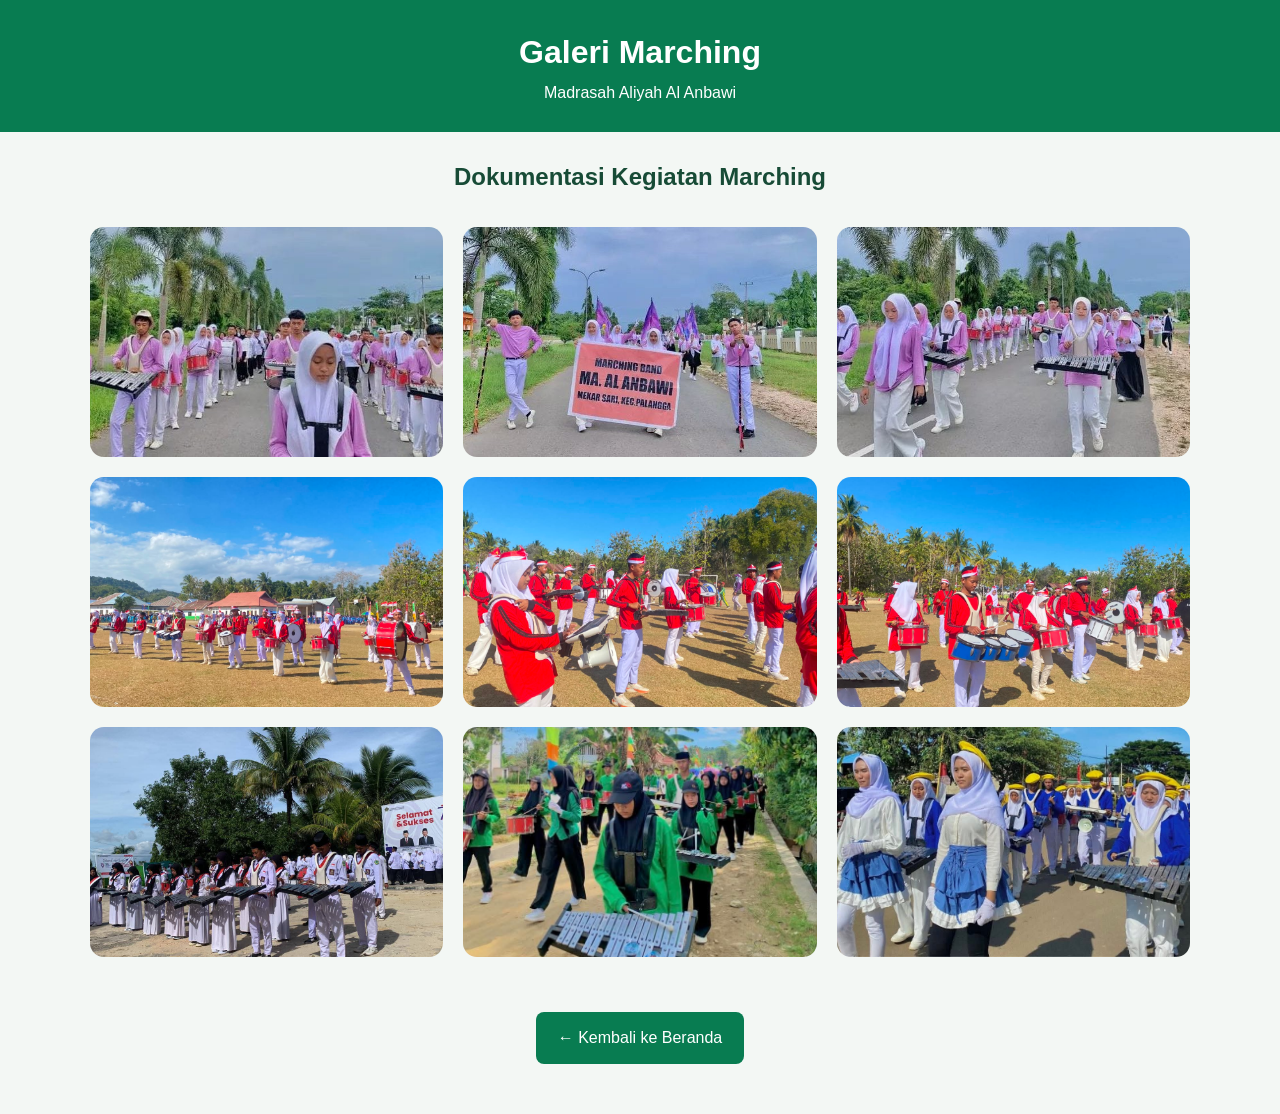
<file: marcing.html>
<!DOCTYPE html>
<html lang="id">
<head>
    <meta charset="UTF-8">
    <meta name="viewport" content="width=device-width, initial-scale=1.0">
    <title>Galeri Marching Band - MA Al Anbawi</title>
    <link rel="stylesheet" href="css/style.css">

    <style>
        body {
            font-family: Arial, sans-serif;
            margin: 0;
            background: #f3f7f4;
            color: #174b36;
        }

        header {
            background: #087c51;
            color: white;
            padding: 25px;
            text-align: center;
        }

        .container {
            padding: 25px;
            text-align: center;
        }

        .foto-grid {
            display: grid;
            grid-template-columns:
                repeat(auto-fit, minmax(220px, 1fr));
            gap: 20px;
            margin-top: 25px;
        }

        .foto-grid img {
            width: 100%;
            height: 230px;
            object-fit: cover;
            border-radius: 12px;
        }

        .kembali {
            display: inline-block;
            margin: 25px;
            padding: 12px 22px;
            background: #087c51;
            color: white;
            text-decoration: none;
            border-radius: 8px;
        }
    </style>
</head>

<body>

<header>
    <h1>Galeri Marching</h1>
    <p>Madrasah Aliyah Al Anbawi</p>
</header>

<div class="container">

    <h2>Dokumentasi Kegiatan Marching</h2>

<div class="marching-gallery">

    <img src="images/marcing/foto1.jpg" alt="Marching 1">
    <img src="images/marcing/foto2.jpg" alt="Marching 2">
    <img src="images/marcing/foto3.jpg" alt="Marching 3">
    <img src="images/marcing/merah.jpg" alt="Marching 4">
    <img src="images/marcing/merah2.jpg" alt="Marching 4">
    <img src="images/marcing/merah3.jpg" alt="Marching 4">
    <img src="images/marcing/marcing putih.jpg" alt="Marching 4">
    <img src="images/marcing/hijau.jpg"Marching 4">
    <img src="images/marcing/biru.jpg" alt="Marching 4">


</div>
    
    
    <a href="index.html" class="kembali">
        ← Kembali ke Beranda
    </a>

</div>

</body>
</html>
</file>
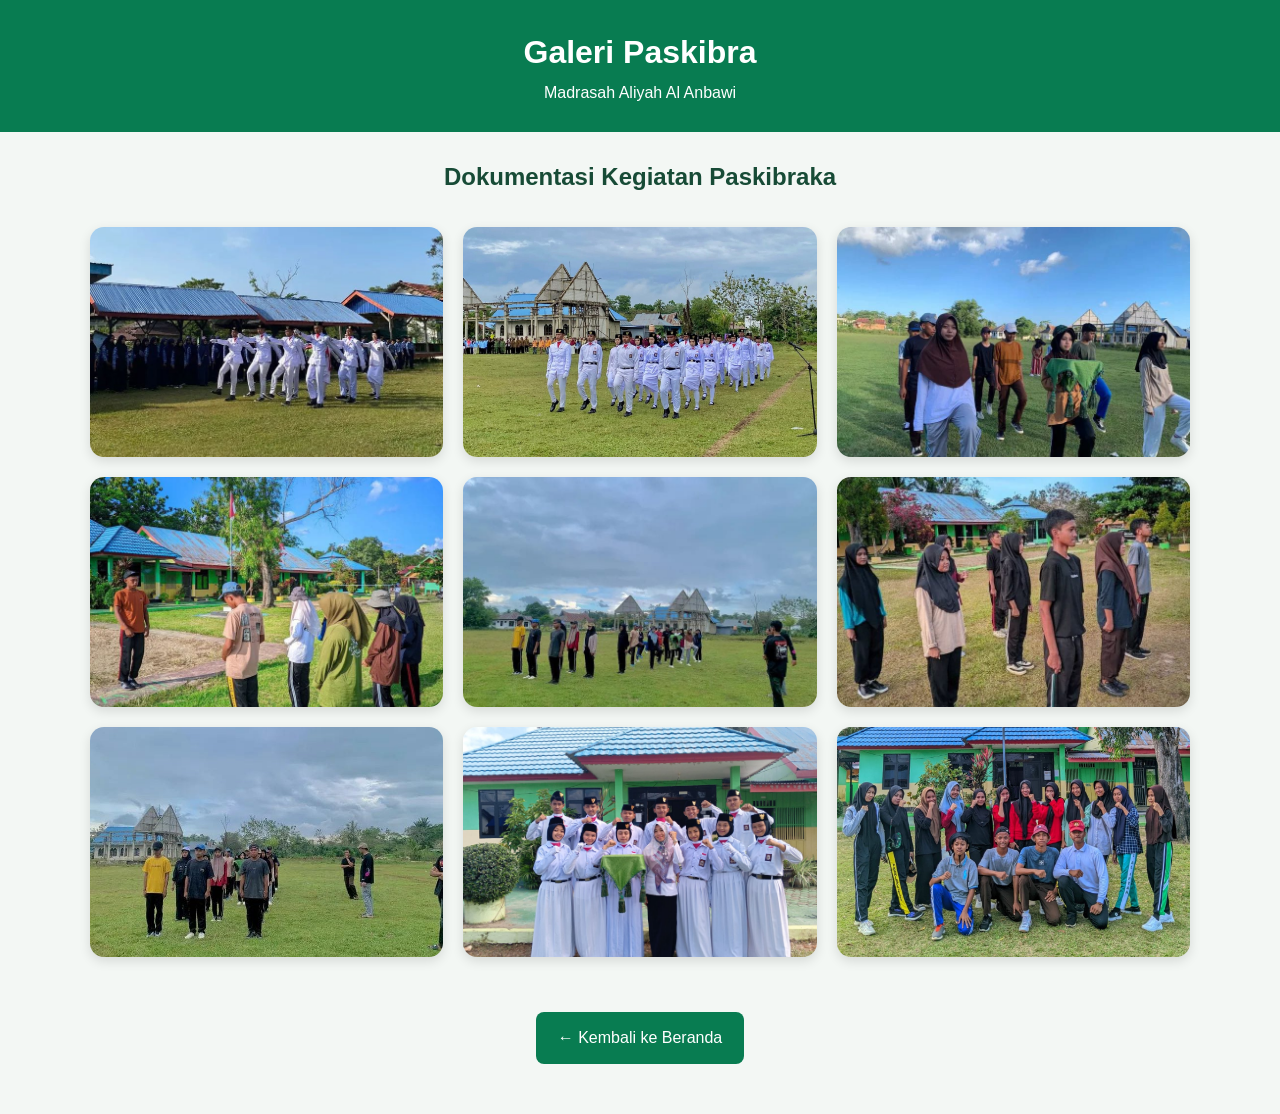
<file: paskibraka.html>
<!DOCTYPE html>
<html lang="id">
<head>
    <meta charset="UTF-8">
    <meta name="viewport" content="width=device-width, initial-scale=1.0">
    <title>Galeri Paskibraka - MA Al Anbawi</title>
    <link rel="stylesheet" href="css/style.css">

    <style>
        body {
            font-family: Arial, sans-serif;
            margin: 0;
            background: #f3f7f4;
            color: #174b36;
        }

        header {
            background: #087c51;
            color: white;
            padding: 25px;
            text-align: center;
        }

        .container {
            padding: 25px;
            text-align: center;
        }

        .foto-grid {
            display: grid;
            grid-template-columns:
                repeat(auto-fit, minmax(220px, 1fr));
            gap: 20px;
            margin-top: 25px;
        }

        .foto-grid img {
            width: 100%;
            height: 230px;
            object-fit: cover;
            border-radius: 12px;
        }

        .kembali {
            display: inline-block;
            margin: 25px;
            padding: 12px 22px;
            background: #087c51;
            color: white;
            text-decoration: none;
            border-radius: 8px;
        }
    </style>
</head>

<body>

<header>
    <h1>Galeri Paskibra</h1>
    <p>Madrasah Aliyah Al Anbawi</p>
</header>

<div class="container">

   <h2>Dokumentasi Kegiatan Paskibraka</h2>

<div class="paskibraka-gallery">

    <img src="images/paskibraka/paski1.jpg" alt="Marching 1">
    <img src="images/paskibraka/7.jpg" alt="Marching 2">
    <img src="images/paskibraka/3.jpg" alt="Marching 3">
    <img src="images/paskibraka/4.jpg" alt="Marching 4">
    <img src="images/paskibraka/5.jpg" alt="Marching 5">
    <img src="images/paskibraka/6.jpg" alt="Marching 6">
    <img src="images/paskibraka/2.jpg" alt="Marching 6">
    <img src="images/paskibraka/8.jpeg" alt="Marching 6">
    <img src="images/paskibraka/WhatsApp Image 2026-11-18 at 16.26.38.jpeg" alt="Marching 6">


</div>
    <a href="index.html" class="kembali">
        ← Kembali ke Beranda
    </a>

</div>

</body>
</html>
</file>
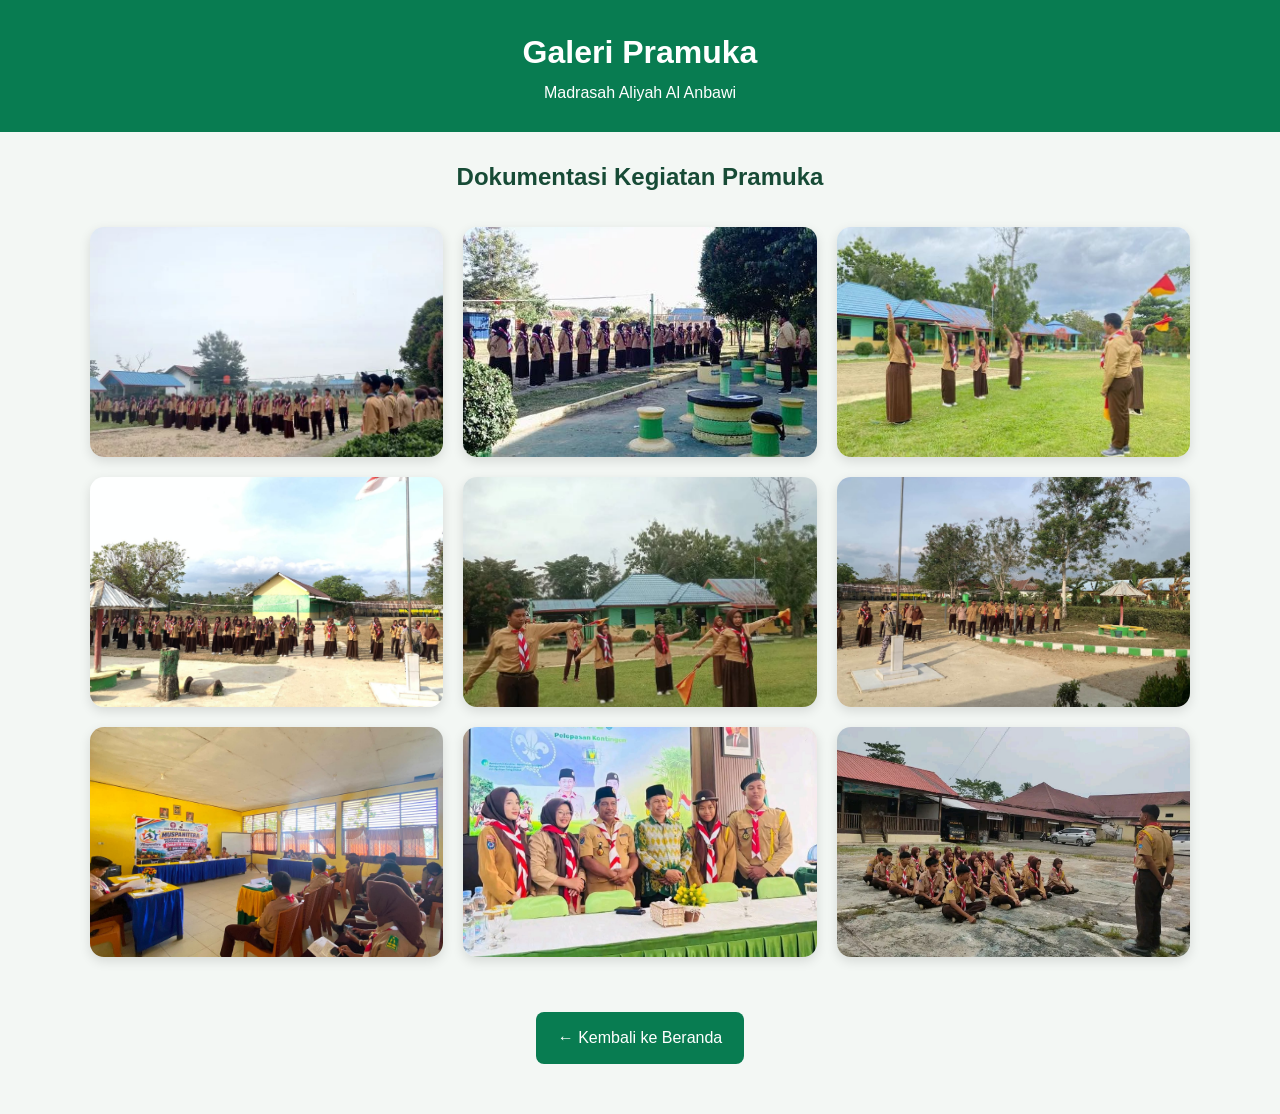
<file: pramuka.html>
<!DOCTYPE html>
<html lang="id">
<head>
    <meta charset="UTF-8">
    <meta name="viewport" content="width=device-width, initial-scale=1.0">
    <title>Galeri Pramuka - MA Al Anbawi</title>
    <link rel="stylesheet" href="css/style.css">

    <style>
        body {
            font-family: Arial, sans-serif;
            margin: 0;
            background: #f3f7f4;
            color: #174b36;
        }

        header {
            background: #087c51;
            color: white;
            padding: 25px;
            text-align: center;
        }

        .container {
            padding: 25px;
            text-align: center;
        }

        .foto-grid {
            display: grid;
            grid-template-columns:
                repeat(auto-fit, minmax(220px, 1fr));
            gap: 20px;
            margin-top: 25px;
        }

        .foto-grid img {
            width: 100%;
            height: 230px;
            object-fit: cover;
            border-radius: 12px;
        }

        .kembali {
            display: inline-block;
            margin: 25px;
            padding: 12px 22px;
            background: #087c51;
            color: white;
            text-decoration: none;
            border-radius: 8px;
        }
    </style>
</head>

<body>

<header>
    <h1>Galeri Pramuka</h1>
    <p>Madrasah Aliyah Al Anbawi</p>
</header>

<div class="container">

    <h2>Dokumentasi Kegiatan Pramuka</h2>

    <div class="pramuka-gallery">

    <img src="images/pramuka/pramuka1.jpg" alt="Marching 1">
    <img src="images/pramuka/2.jpg" alt="Marching 2">
    <img src="images/pramuka/3.jpg" alt="Marching 3">
    <img src="images/pramuka/4.jpg" alt="Marching 4">
    <img src="images/pramuka/5.jpg" alt="Marching 5">
    <img src="images/pramuka/6.jpg" alt="Marching 6">
    <img src="images/pramuka/7.jpg" alt="Marching 6">
    <img src="images/pramuka/8.jpg" alt="Marching 6">
    <img src="images/pramuka/9.jpg" alt="Marching 6">


</div>

    <a href="index.html" class="kembali">
        ← Kembali ke Beranda
    </a>

</div>

</body>
</html>
</file>
<file: css/style.css>
* {
    margin: 0;
    padding: 0;
    box-sizing: border-box;
}

html {
    scroll-behavior: smooth;
}

body {
    font-family: "Poppins", sans-serif;
    color: #234a3d;
    background: #ffffff;
    line-height: 1.7;
}

a {
    text-decoration: none;
    color: inherit;
}

.container {
    width: 100%;
    max-width: 1150px;
    margin: 0 auto;
    padding-left: 15px;
    padding-right: 15px;
}



.navbar {
    position: fixed;
    top: 0;
    left: 0;
    width: 100%;
    z-index: 1000;

    background: rgba(177, 182, 176, 0.97);
    box-shadow: 0 3px 20px rgba(0,0,0,0.08);
}

.nav-container {
    height: 75px;

    display: flex;
    align-items: center;
    justify-content: space-between;
}

.logo {
    display: flex;
    align-items: center;
    gap: 10px;
}

.logo-icon {
    width: 45px;
    height: 60px;

    display: flex;
    justify-content: center;
    align-items: center;

    border-radius: 50%;

    background: #0d6b4a;
    color: rgb(161, 173, 0);

    font-size: 25px;
}

.logo span {
    display: block;
    font-weight: 700;
    color: #0d6b4a;
}

.logo small {
    color: #777;
    font-size: 11px;
}

nav {
    display: flex;
    align-items: center;
    gap: 25px;
}

nav a {
    font-size: 14px;
    font-weight: 500;
    transition: 0.3s;
}

nav a:hover {
    color: #0d6b4a;
}

.nav-ppdb {
    background: #0d6b4a;
    color: white !important;

    padding: 9px 18px;
    border-radius: 30px;
}

.menu-toggle {
    display: none;

    border: none;
    background: none;

    font-size: 27px;
    cursor: pointer;
}



.hero {
    width: 100%;
    max-width: 100%;
    min-height: 100vh;
    min-height: 100svh;

    position: relative;
    display: flex;
    align-items: center;
    justify-content: center;

    margin: 0;
    padding: 40px 20px;

    background:
        linear-gradient(
            rgba(5,45,31,0.82),
            rgba(5,45,31,0.82)
        ),
        url("https://images.unsplash.com/photo-1564121211835-e88c852648ab");

    background-size: cover;
    background-position: center;
    background-repeat: no-repeat;
}


.hero-content {
    position: relative;
    z-index: 2;

    color: white;
    text-align: center;
    padding-top: 70px;
}

.arabic {
    font-family: "Amiri", serif;
    font-size: 32px;
    margin-bottom: 20px;
}

.hero-label {
    letter-spacing: 3px;
    font-size: 13px;
}

.hero h1 {
    font-size: clamp(40px, 6vw, 70px);
    line-height: 1.2;

    margin: 15px 0;
}

.hero h1 strong {
    display: block;
    color: #d5b45b;
}

.hero p {
    max-width: 700px;
    margin: auto;

    font-size: 17px;
    color: #eeeeee;
}

.hero-buttons {
    margin-top: 30px;

    display: flex;
    justify-content: center;
    gap: 15px;
}

.btn {
    display: inline-block;

    padding: 13px 27px;

    border-radius: 30px;

    font-weight: 600;

    transition: 0.3s;
}

.btn-primary {
    background: #d5b45b;
    color: #1b3629;
}

.btn-primary:hover {
    transform: translateY(-3px);
}

.btn-outline {
    border: 1px solid white;
    color: white;
}

.btn-outline:hover {
    background: white;
    color: #0d6b4a;
}


.section {
    padding: 90px 0;
}

.section-light {
    background: #f5f9f6;
}

.section-heading {
    text-align: center;
    margin-bottom: 50px;
}

.section-label {
    display: block;

    color: #b08c35;

    font-size: 12px;
    font-weight: 700;

    letter-spacing: 2px;
}

.section-heading h2 {
    color: #0d6b4a;
    font-size: 38px;

    margin: 7px 0;
}

.section-heading p {
    color: #777;
}



.welcome {
    padding: 90px 0;
}

.welcome-grid {
    display: grid;
    grid-template-columns: 0.9fr 1.1fr;

    gap: 70px;

    align-items: center;
}

.welcome-image {
    height: 400px;

    border-radius: 20px;
    overflow: hidden;

    background: #0d6b4a;
}

.image-placeholder {
    height: 100%;

    display: flex;
    justify-content: center;
    align-items: center;

    font-size: 130px;
    color: white;
}

.welcome-text h2 {
    font-family: "Amiri", serif;
    font-size: 35px;

    color: #0d6b4a;

    margin: 10px 0 20px;
}

.welcome-text p {
    color: #666;

    margin-bottom: 15px;
}

.principal {
    margin-top: 25px;

    border-left: 4px solid #d5b45b;
    padding-left: 15px;
}

.principal strong,
.principal span {
    display: block;
}

.principal strong {
    color: #0d6b4a;
}



.profile-grid {
    display: grid;

    grid-template-columns:
        repeat(3, 1fr);

    gap: 25px;
}

.profile-card {
    padding: 35px 25px;

    text-align: center;

    background: white;

    border-radius: 15px;

    box-shadow: 0 10px 30px rgba(0,0,0,0.06);

    transition: 0.3s;
}

.profile-card:hover {
    transform: translateY(-7px);
}

.card-icon {
    font-size: 40px;
    margin-bottom: 10px;
}

.profile-card h3 {
    color: #0d6b4a;
    margin-bottom: 10px;
}

.profile-card p {
    color: #666;
    font-size: 14px;
}


.stats {
    margin-top: 60px;

    display: grid;

    grid-template-columns:
        repeat(4, 1fr);

    background: #0d6b4a;

    border-radius: 20px;

    padding: 35px;

    color: white;

    text-align: center;
}

.stats strong {
    display: block;

    font-size: 35px;

    color: #d5b45b;
}

.stats span {
    font-size: 14px;
}



.news-grid {
    display: grid;

    grid-template-columns:
        repeat(3, 1fr);

    gap: 25px;
}

.news-card {
    background: white;

    border-radius: 15px;

    overflow: hidden;

    box-shadow: 0 10px 30px rgba(0,0,0,0.06);
}

.news-image {
    height: 200px;

    background: #0d6b4a;

    color: white;

    display: flex;
    justify-content: center;
    align-items: center;

    font-size: 75px;

    position: relative;
}

.news-image span {
    position: absolute;

    top: 15px;
    left: 15px;

    background: #d5b45b;
    color: #222;

    padding: 5px 10px;

    border-radius: 20px;

    font-size: 10px;
    font-weight: 700;
}

.news-content {
    padding: 25px;
}

.news-content small {
    color: #999;
}

.news-content h3 {
    margin: 8px 0;

    color: #0d6b4a;
}

.news-content p {
    font-size: 14px;
    color: #666;
}

.news-content a {
    display: inline-block;

    margin-top: 15px;

    color: #0d6b4a;
    font-weight: 600;
}



.gallery {
    display: grid;

    grid-template-columns:
        repeat(3, 1fr);

    gap: 18px;
}

.gallery-item {
    height: 230px;

    position: relative;

    background: #0d6b4a;

    border-radius: 15px;

    overflow: hidden;

    display: flex;
    justify-content: center;
    align-items: center;

    font-size: 70px;

    color: white;

    transition: 0.3s;
}

.gallery-photo {
    width: 100%;
    height: 170px;
    overflow: hidden;
    padding: 0;
    margin: 0;
}

.gallery-photo img {
    width: 100%;
    height: 100%;
    object-fit: cover;
    display: block;
}

.gallery-item:hover {
    transform: scale(1.02);
}

.gallery-item span {
    position: absolute;

    bottom: 0;
    left: 0;
    right: 0;

    padding: 12px;

    background: rgba(0,0,0,0.55);

    font-size: 14px;
    text-align: center;
}




.teacher-grid {
    display: grid;

    grid-template-columns:
        repeat(4, 1fr);

    gap: 20px;
}

.teacher-card {
    text-align: center;

    background: white;

    padding-bottom: 25px;

    border-radius: 15px;

    overflow: hidden;

    box-shadow: 0 10px 25px rgba(0,0,0,0.06);
}

.teacher-photo {
    height: 220px;

    background: #dfeee6;

    display: flex;

    justify-content: center;
    align-items: center;

    font-size: 85px;
}

.teacher-card h3 {
    color: #0d6b4a;
    font-size: 16px;

    margin-top: 18px;
}

.teacher-card span {
    font-size: 13px;
    color: #777;
}



.extra-grid {
    display: grid;

    grid-template-columns:
        repeat(3, 1fr);

    gap: 20px;
}

.extra-card {
    background: white;

    border-radius: 15px;

    padding: 30px;

    text-align: center;

    box-shadow: 0 8px 25px rgba(0,0,0,0.05);

    transition: 0.3s;
}

.extra-card:hover {
    transform: translateY(-5px);
}

.extra-card div {
    font-size: 45px;
}

.extra-card h3 {
    color: #0d6b4a;

    margin: 10px 0;
}

.extra-card p {
    color: #777;

    font-size: 14px;
}


.ppdb {
    padding: 90px 0;

    background:
        linear-gradient(
            110deg,
            #073d2b,
            #0d6b4a
        );

    color: white;
}

.ppdb-container {
    display: grid;

    grid-template-columns:
        1fr 0.8fr;

    gap: 70px;

    align-items: center;
}

.ppdb-text h2 {
    font-size: 45px;

    line-height: 1.2;

    margin: 15px 0;
}

.ppdb-text h2 strong {
    display: block;

    color: #d5b45b;
}

.ppdb-text p {
    color: #e5e5e5;
}

.ppdb-text ul {
    list-style: none;

    margin-top: 25px;
}

.ppdb-text li {
    margin: 8px 0;
}

.ppdb-form {
    background: white;

    color: #333;

    padding: 35px;

    border-radius: 20px;

    box-shadow: 0 20px 50px rgba(0,0,0,0.2);
}

.ppdb-form h3 {
    color: #0d6b4a;

    margin-bottom: 20px;

    font-size: 25px;
}

.form-group {
    margin-bottom: 15px;
}

.form-group label {
    display: block;

    margin-bottom: 5px;

    font-size: 13px;

    font-weight: 600;
}

.form-group input,
.form-group select {
    width: 100%;

    padding: 12px 15px;

    border: 1px solid #ddd;

    border-radius: 8px;

    font-family: inherit;

    outline: none;
}

.form-group input:focus,
.form-group select:focus {
    border-color: #0d6b4a;
}

.btn-full {
    width: 100%;

    border: none;

    cursor: pointer;

    font-family: inherit;
}

#formMessage {
    margin-top: 15px;

    text-align: center;

    font-size: 14px;
}



.contact {
    padding: 80px 0;
}

.contact-grid {
    display: grid;

    grid-template-columns:
        repeat(3, 1fr);

    gap: 25px;
}

.contact-item {
    text-align: center;

    padding: 30px;

    border-radius: 15px;

    background: #f5f9f6;
}

.contact-item div {
    font-size: 35px;
}

.contact-item h3 {
    color: #0d6b4a;

    margin: 10px 0;
}

.contact-item p {
    color: #777;
}



footer {
    background: #062c20;

    color: white;

    padding-top: 60px;
}

.footer-content {
    display: grid;

    grid-template-columns:
        2fr 1fr 1fr;

    gap: 50px;

    padding-bottom: 50px;
}

.footer-content h3 {
    color: #d5b45b;

    margin-bottom: 15px;
}

.footer-content p {
    color: #c5d0cb;

    max-width: 450px;

    font-size: 14px;
}

.footer-content a {
    display: block;

    color: #c5d0cb;

    margin: 7px 0;

    font-size: 14px;
}

.footer-content a:hover {
    color: white;
}

.copyright {
    text-align: center;

    padding: 20px;

    border-top: 1px solid rgba(255,255,255,0.1);

    color: #aebbb5;

    font-size: 13px;
}



#backTop {
    position: fixed;

    right: 20px;
    bottom: 20px;

    width: 45px;
    height: 45px;

    border: none;
    border-radius: 50%;

    background: #d5b45b;
    color: #173426;

    font-size: 20px;

    cursor: pointer;

    display: none;

    z-index: 999;
}



@media (max-width: 900px) {

    .menu-toggle {
        display: block;
    }

    nav {
        position: absolute;

        top: 75px;
        left: 0;

        width: 100%;

        background: white;

        display: none;

        flex-direction: column;

        padding: 20px;

        box-shadow: 0 10px 20px rgba(0,0,0,0.1);
    }

    nav.active {
        display: flex;
    }

    .welcome-grid,
    .ppdb-container {
        grid-template-columns: 1fr;
    }

    .profile-grid,
    .news-grid,
    .gallery,
    .extra-grid {
        grid-template-columns: repeat(2, 1fr);
    }

    .teacher-grid {
        grid-template-columns: repeat(2, 1fr);
    }

    .stats {
        grid-template-columns: repeat(2, 1fr);
        gap: 25px;
    }

    .footer-content {
        grid-template-columns: 1fr 1fr;
    }

}


@media (max-width: 600px) {

    .hero h1 {
        font-size: 42px;
    }

    .arabic {
        font-size: 25px;
    }

    .hero-buttons {
        flex-direction: column;

        max-width: 250px;

        margin-left: auto;
        margin-right: auto;
    }

    .section {
        padding: 65px 0;
    }

    .section-heading h2 {
        font-size: 30px;
    }

    .profile-grid,
    .news-grid,
    .gallery,
    .teacher-grid,
    .extra-grid,
    .contact-grid {
        grid-template-columns: 1fr;
    }

    .stats {
        grid-template-columns: 1fr 1fr;
        padding: 25px 15px;
    }

    .welcome-image {
        height: 280px;
    }

    .ppdb-text h2 {
        font-size: 35px;
    }

    .footer-content {
        grid-template-columns: 1fr;
    }

}

.teacher-photo img {
    width: 100%;
    height: 100%;
    display: block;
    object-fit: cover;
    object-position: center 25%;
}
.social-media ul {
    list-style: none;
    padding: 0;
}

.social-media li {
    margin: 20px 0;
}

.social-media a {
    display: flex;
    align-items: center;
    gap: 12px;
    color: white;
    text-decoration: none;
    font-size: 18px;
}

.social-media img {
    width: 28px;
    height: 28px;
}

.social-media a:hover {
    color: yellow;
}

.gallery-item {
    position: relative;
    overflow: hidden;
    border-radius: 15px;
    height: 250px;
}

.gallery-item img {
    width: 100%;
    height: 100%;
    object-fit: cover;
    display: block;
}

.gallery-item span {
    position: absolute;
    bottom: 0;
    left: 0;
    width: 100%;
    padding: 18px;
    background: rgba(0,70,45,0.9);
    color: white;
    text-align: center;
    box-sizing: border-box;
}

#olahraga {
    padding: 90px 0;
    background: #f5f9f6;
}

#olahraga .section-heading {
    text-align: center;
    margin-bottom: 50px;
}

#olahraga .section-heading h2 {
    color: #0d6b4a;
    font-size: 38px;
    margin: 10px 0;
}

#olahraga .section-heading p {
    color: #777;
    font-size: 15px;
}

#olahraga .extra-grid {
    display: grid;
    grid-template-columns: repeat(3, 1fr);
    gap: 25px;
}

#olahraga .extra-card {
    background: white;
    padding: 40px 25px;
    text-align: center;
    border-radius: 18px;
    box-shadow: 0 8px 25px rgba(0,0,0,0.07);
    transition: all 0.3s ease;
    border-bottom: 4px solid #d5b45b;
}

#olahraga .extra-card:hover {
    transform: translateY(-10px);
    box-shadow: 0 15px 35px rgba(6, 107, 71, 0.15);
}

#olahraga .extra-card div {
    font-size: 50px;
    margin-bottom: 15px;
}

#olahraga .extra-card h3 {
    color: #0d6b4a;
    font-size: 22px;
    margin-bottom: 12px;
}

#olahraga .extra-card p {
    color: #0a8422;
    font-size: 14px;
    line-height: 1.7;
}

@media (max-width: 900px) {
    #olahraga .extra-grid {
        grid-template-columns: repeat(2, 1fr);
    }
}

@media (max-width: 600px) {
    #olahraga .extra-grid {
        grid-template-columns: 1fr;
    }

    #olahraga .section-heading h2 {
        font-size: 30px;
    }
}

.logo img {
    width: 50px;
    height: 50px;
    object-fit: contain;
    border-radius: 70%;
}

nav {
    display: flex;
    align-items: center;
    justify-content: flex-end;
    margin-left: auto;
}

nav ul {
    display: flex;
    align-items: center;
    justify-content: flex-end;
    gap: 25px;
    list-style: none;
    margin-left: auto;
}
 
button {
    padding: 10px 14px;
    background-color: skyblue;
    border-radius : 4px;
    border: 2px solid black;
    box-shadow: 3px 3px rgb(52, 126, 18);
}

button:hover {
    box-shadow: 0 0;
    transform: translate(3px, 3px);
    transition: all 200ms ease;
}

.baca-selengkapnya {
    display: inline-block;
    margin-top: 15px;
    color: #176b50;
    font-size: 17px;
    font-weight: bold;
    text-decoration: none;
    transition: 0.3s;
}

.baca-selengkapnya:hover {
    color: #c9a227;
    transform: translateX(5px);
}

.ekskul-container {
    display: grid;
    grid-template-columns: repeat(3, 1fr);
    gap: 25px;
    padding: 25px;
    max-width: 1200px;
    margin: auto;
}

.ekskul-card {
    background: white;
    border-radius: 15px;
    overflow: hidden;
    box-shadow: 0 4px 12px rgba(0,0,0,0.10);
    text-align: left;
}

.ekskul-card img {
    width: 100%;
    height: 220px;
    object-fit: cover;
    display: block;
}

.ekskul-card h3 {
    margin: 15px;
    color: #087c51;
}

.ekskul-card p {
    margin: 15px;
    line-height: 1.6;
}

.ekskul-card a {
    display: inline-block;
    margin: 0 15px 20px;
    color: #087c51;
    text-decoration: none;
    font-weight: bold;
}

@media (max-width: 768px) {
    .ekskul-container {
        grid-template-columns: repeat(2, 1fr);
    }
}

@media (max-width: 480px) {
    .ekskul-container {
        grid-template-columns: 1fr;
    }
}
 .image-placeholder {
    width: 100%;
    height: 450px;
    overflow: hidden;
    border-radius: 20px;
}

.image-placeholder img {
    width: 100%;
    height: 100%;
    object-fit: cover;
    display: block;
}

.news-image {
    width: 100%;
    height: 250px;
    overflow: hidden;
    border-radius: 15px;
}

.news-image img {
    width: 100%;
    height: 100%;
    object-fit: cover;
    display: block;
}
 
.teacher-grid {
    display: grid;
    grid-template-columns: repeat(3, minmax(0, 1fr));
    gap: 25px;
    width: 100%;
    max-width: 1100px;
    margin: 40px auto;
    justify-content: center;
    box-sizing: border-box;
}

.teacher-card {
    width: 100%;
    text-align: center;
    box-sizing: border-box;
}

.teacher-photo img {
    width: 100%;
    height: 250px;
    object-fit: cover;
    border-radius: 15px;
}

/* Tampilan HP */
@media (max-width: 768px) {
    .teacher-grid {
        grid-template-columns: 1fr;
        max-width: 400px;
    }
}
 @media (max-width: 768px) {

}

.menu-toggle {
    display: none;
    background: none;
    border: none;
    font-size: 28px;
    cursor: pointer;
}

@media (max-width: 768px) {
    .nav-container {
        flex-wrap: wrap;
    }

    .menu-toggle {
        display: block;
        margin-left: auto;
    }

    nav#navMenu {
        display: none;
        flex-direction: column;
        align-items: stretch;
        width: 100%;
        gap: 8px;
        margin: 10px 0;
    }

    nav#navMenu.active {
        display: flex;
    }

    nav#navMenu a {
        width: 100%;
    }

    nav#navMenu button,
    nav#navMenu .nav-ppdb {
        width: 100%;
        display: block;
        text-align: left;
    }
}


.nav-container {
    position: relative;
    height: 85px;
}

.logo {
    gap: 10px;
    min-width: 0;
}

.logo img {
    width: 48px;
    height: 48px;
    flex-shrink: 0;
}

.logo span {
    font-size: 23px;
    line-height: 1.2;
}

.logo small {
    font-size: 13px;
}

.menu-toggle {
    display: none;
    padding: 0;
    width: 48px;
    height: 48px;
    border: none;
    border-radius: 8px;
    background: transparent;
    box-shadow: none;
    color: #0d6b4a;
    font-size: 30px;
}

.menu-toggle:hover {
    box-shadow: none;
    transform: none;
}

@media (max-width: 900px) {

    .nav-container {
        height: 85px;
    }

    .menu-toggle {
        display: flex;
        align-items: center;
        justify-content: center;
        flex-shrink: 0;
    }

    nav#navMenu {
        position: absolute;
        top: 100%;
        left: 0;
        width: 100%;
        margin: 0;
        padding: 15px 5%;
        background: #ffffff;
        display: none;
        flex-direction: column;
        align-items: stretch;
        gap: 0;
        box-shadow: 0 10px 20px rgba(0,0,0,0.12);
    }

    nav#navMenu.active {
        display: flex;
    }

    nav#navMenu ul {
        width: 100%;
        display: flex;
        flex-direction: column;
        align-items: stretch;
        gap: 0;
        margin: 0;
    }

    nav#navMenu a {
        display: block;
        width: 100%;
        padding: 12px 10px;
        font-size: 15px;
    }

    nav#navMenu .nav-ppdb {
        text-align: center;
        margin-top: 8px;
    }

    .hero {
        min-height: 100vh;
        background-position: center center;
    }

    .hero-content {
        padding: 100px 15px 50px;
        width: 100%;
    }

    .hero-label {
        font-size: 11px;
        letter-spacing: 2px;
    }

    .hero h1 {
        font-size: clamp(36px, 9vw, 52px);
        line-height: 1.15;
    }

    .hero p {
        font-size: 16px;
        line-height: 1.7;
        padding: 0 5px;
    }

    .arabic {
        font-size: 28px;
    }

    .hero-buttons {
        width: 100%;
        max-width: 300px;
        margin: 25px auto 0;
        gap: 12px;
    }

    .hero-buttons .btn {
        width: 100%;
        text-align: center;
        padding: 14px 20px;
    }
}

@media (max-width: 480px) {

    .container {
        width: 92%;
    }

    .nav-container {
        height: 78px;
    }

    .logo img {
        width: 43px;
        height: 43px;
    }

    .logo span {
        font-size: 19px;
    }

    .logo small {
        font-size: 11px;
    }

    .menu-toggle {
        width: 42px;
        height: 42px;
        font-size: 27px;
    }

    .hero-content {
        padding: 95px 12px 45px;
    }

    .hero h1 {
        font-size: 39px;
    }

    .hero p {
        font-size: 15px;
    }

    .arabic {
        font-size: 25px;
    }

    .section-heading h2 {
        font-size: 27px;
    }

    .ppdb-form {
        padding: 22px;
    }

    .welcome-image {
        height: 250px;
    }

    .teacher-grid {
        grid-template-columns: 1fr;
        max-width: 350px;
    }

    .gallery-item {
        height: 220px;
    }

    .news-image {
        height: 210px;
    }

    .ekskul-container {
        padding: 15px;
    }

    body {
        overflow-x: hidden;
    }
}

/* =====================================
   FINAL DESIGN - MA AL ANBAWI
===================================== */

/* HEADER */
.navbar {
    background: rgba(245, 248, 243, 0.98);
}

.nav-container {
    height: 82px;
    display: flex;
    align-items: center;
    justify-content: space-between;
    gap: 15px;
}

.logo {
    display: flex;
    align-items: center;
    gap: 10px;
    min-width: 0;
    flex-shrink: 0;
}

.logo img {
    width: 48px;
    height: 48px;
    object-fit: contain;
}

.logo span {
    display: block;
    color: #0d6b4a;
    font-size: 22px;
    font-weight: 800;
    line-height: 1.2;
    white-space: nowrap;
}

.logo small {
    display: block;
    color: #234a3d;
    font-size: 13px;
    white-space: nowrap;
}

/* MENU */
.menu-toggle {
    display: none;
    border: none;
    background: transparent;
    box-shadow: none;
    color: #0d6b4a;
    font-size: 30px;
    width: 45px;
    height: 45px;
    padding: 0;
}

.menu-toggle:hover {
    transform: none;
    box-shadow: none;
}

/* BERANDA */
.hero {
    min-height: 750px;
    height: 85vh;
    max-height: 850px;
    display: flex;
    align-items: center;
    justify-content: center;
    background-size: cover;
    background-position: center;
}

.hero-content {
    width: 100%;
    max-width: 900px;
    margin: auto;
    padding: 90px 20px 40px;
    text-align: center;
}

.arabic {
    font-size: 34px;
    margin-bottom: 20px;
}

.hero-label {
    font-size: 13px;
    letter-spacing: 3px;
}

.hero h1 {
    font-size: clamp(40px, 6vw, 65px);
    line-height: 1.15;
    margin: 20px 0;
}

.hero p {
    max-width: 700px;
    font-size: 18px;
    line-height: 1.7;
    margin: auto;
}

.hero-buttons {
    display: flex;
    justify-content: center;
    gap: 15px;
    margin-top: 30px;
}

.hero-buttons .btn {
    min-width: 190px;
    text-align: center;
    padding: 15px 25px;
}

/* =====================================
   TAMPILAN HP
===================================== */

@media (max-width: 768px) {

    /* HEADER HP */
    .nav-container {
        height: 78px;
        flex-wrap: nowrap;
        justify-content: space-between;
    }

    .logo {
        gap: 8px;
    }

    .logo img {
        width: 43px;
        height: 43px;
    }

    .logo span {
        font-size: 18px;
        white-space: nowrap;
    }

    .logo small {
        font-size: 11px;
    }

    .menu-toggle {
        display: flex !important;
        align-items: center;
        justify-content: center;
        flex-shrink: 0;
    }

    /* SEMBUNYIKAN MENU SEBELUM DIBUKA */
    .navbar nav {
        display: none;
        position: absolute;
        top: 100%;
        left: 0;
        width: 100%;
        background: white;
        padding: 15px 5%;
        margin: 0;
        flex-direction: column;
        align-items: stretch;
        gap: 5px;
        box-shadow: 0 8px 15px rgba(0,0,0,0.12);
    }

    .navbar nav.active {
        display: flex;
    }

    .navbar nav ul {
        display: flex;
        flex-direction: column;
        width: 100%;
        gap: 5px;
        margin: 0;
    }

    .navbar nav a {
        display: block;
        width: 100%;
        padding: 10px;
        color: #234a3d;
        font-size: 15px;
    }

    .navbar nav button {
        width: 100%;
        background: #0d6b4a;
        color: white;
        border: none;
        box-shadow: none;
        text-align: left;
    }

    .hero {
        height: 680px;
        min-height: 620px;
        max-height: 720px;
        background-position: center center;
    }

    .hero-content {
        padding: 65px 15px 35px;
    }

    .arabic {
        font-size: 27px;
        margin-bottom: 15px;
    }

    .hero-label {
        font-size: 11px;
        letter-spacing: 2px;
    }

    .hero h1 {
        font-size: 40px;
        line-height: 1.15;
        margin: 18px 0;
    }

    .hero p {
        font-size: 15px;
        line-height: 1.7;
        padding: 0 5px;
    }

    .hero-buttons {
        flex-direction: row;
        gap: 10px;
        margin-top: 25px;
    }

    .hero-buttons .btn {
        min-width: 0;
        flex: 1;
        padding: 13px 8px;
        font-size: 13px;
    }

    .section {
        padding: 55px 0;
    }

    .section-heading h2 {
        font-size: 28px;
    }

    .profile-grid,
    .news-grid,
    .gallery,
    .teacher-grid,
    .extra-grid,
    .contact-grid {
        grid-template-columns: 1fr;
    }

    .welcome-grid,
    .ppdb-container {
        grid-template-columns: 1fr;
        gap: 30px;
    }

    .stats {
        grid-template-columns: repeat(2, 1fr);
    }

    .footer-content {
        grid-template-columns: 1fr;
        gap: 25px;
    }

    .ppdb-form {
        padding: 22px;
    }

    body {
        overflow-x: hidden;
    }
}

@media (max-width: 380px) {

    .logo span {
        font-size: 16px;
    }

    .logo small {
        font-size: 10px;
    }

    .hero h1 {
        font-size: 34px;
    }

    .hero-buttons {
        flex-direction: column;
        max-width: 260px;
        margin-left: auto;
        margin-right: auto;
    }

    .hero-buttons .btn {
        width: 100%;
    }
}

/* HEADER MA AL ANBAWI */
.navbar {
    position: fixed;
    top: 0;
    left: 0;
    width: 100%;
    z-index: 1000;
}

.nav-container {
    position: relative;
    height: 82px;
    display: flex;
    align-items: center;
    justify-content: space-between;
}

.logo {
    display: flex;
    align-items: center;
    gap: 10px;
}

.logo img {
    width: 48px;
    height: 48px;
    object-fit: contain;
}

.logo-text h2 {
    font-size: 22px;
    color: #0d6b4a;
    line-height: 1.2;
}

.logo-text p {
    font-size: 13px;
    color: #234a3d;
}

.navbar nav {
    display: flex;
    align-items: center;
    gap: 12px;
}

.navbar nav a {
    padding: 9px 12px;
    font-size: 13px;
    color: #234a3d;
    background: transparent;
    border: none;
    box-shadow: none;
}

.navbar nav .nav-ppdb {
    background: #0d6b4a;
    color: white;
    border-radius: 25px;
}

.menu-toggle {
    display: none;
}

@media (max-width: 768px) {

    .nav-container {
        height: 75px;
    }

    .logo img {
        width: 42px;
        height: 42px;
    }

    .logo-text h2 {
        font-size: 18px;
    }

    .logo-text p {
        font-size: 11px;
    }

    .menu-toggle {
        display: flex;
        align-items: center;
        justify-content: center;
        width: 45px;
        height: 45px;
        padding: 0;
        background: transparent;
        border: none;
        box-shadow: none;
        color: #0d6b4a;
        font-size: 28px;
    }

    .navbar nav {
        display: none;
        position: absolute;
        top: 100%;
        left: 0;
        width: 100%;
        padding: 15px 5%;
        background: white;
        flex-direction: column;
        align-items: stretch;
        gap: 5px;
    }

    .navbar nav.active {
        display: flex;
    }

    .navbar nav a {
        display: block;
        width: 100%;
        padding: 12px;
        font-size: 15px;
    }
}

@media (max-width: 768px) {
    .hero {
        height: 680px !important;
        min-height: 680px !important;
        max-height: 680px !important;
        background-size: cover;
        background-position: center center;
    }

    .hero-content {
        padding: 30px 15px !important;
        margin-top: 0;
    }
}

.hero {
    position: relative;
    overflow: hidden;
    isolation: isolate;
    background: none !important;
}

.hero-video {
    position: absolute;
    inset: 0;
    width: 100%;
    height: 100%;
    object-fit: cover;
    z-index: 0;
}

.hero-overlay {
    position: absolute;
    inset: 0;
    background: rgba(0, 40, 25, 0.45);
    z-index: 0;
    pointer-events: none;
}

.hero-content {
    position: relative;
    z-index: 2;
}

.hero {
    position: relative;
    overflow: hidden;
    isolation: isolate;
    background: none !important;
}

.hero-video {
    position: absolute;
    top: 0;
    left: 0;
    width: 100%;
    height: 100%;
    object-fit: cover;
    z-index: 0;
}

.hero-overlay {
    position: absolute;
    inset: 0;
    background: rgba(0, 40, 25, 0.45);
    z-index: 1;
    pointer-events: none;
}

.hero-content {
    position: relative;
    z-index: 2;
}

[data-aos] {
    pointer-events: auto;
}

.profile-card,
.news-card,
.teacher-card,
.extra-card,
.ekskul-card,
.contact-item {
    transition: transform 0.4s ease,
                box-shadow 0.4s ease;
}

@media (prefers-reduced-motion: reduce) {
    [data-aos] {
        transition: none !important;
        animation: none !important;
    }
}


.foto-grid {
    display: grid !important;
    grid-template-columns: repeat(3, minmax(0, 1fr)) !important;
    gap: 20px;
    width: 100%;
    margin: 25px auto;
}

.foto-grid img {
    width: 100%;
    height: 220px;
    object-fit: cover;
    object-position: center;
    border-radius: 12px;
    display: block;
}

@media (max-width: 768px) {
    .foto-grid {
        grid-template-columns: repeat(2, 1fr) !important;
        gap: 12px;
    }

    .foto-grid img {
        height: 170px;
    }
}

@media (max-width: 480px) {
    .foto-grid {
        grid-template-columns: 1fr !important;
    }
}


.marching-gallery {
    display: grid;
    grid-template-columns: repeat(3, minmax(0, 1fr));
    gap: 20px;
    width: 100%;
    max-width: 1100px;
    margin: 30px auto;
}

.marching-gallery img {
    width: 100%;
    height: 230px;
    object-fit: cover;
    border-radius: 14px;
    display: block;
}

@media (max-width: 768px) {
    .marching-gallery {
        grid-template-columns: repeat(2, 1fr);
        gap: 12px;
    }

    .marching-gallery img {
        height: 170px;
    }
}


.paskibraka-gallery {
    display: grid;
    grid-template-columns: repeat(3, minmax(0, 1fr));
    gap: 20px;
    width: 100%;
    max-width: 1100px;
    margin: 30px auto;
}

.paskibraka-gallery img {
    width: 100%;
    height: 230px;
    object-fit: cover;
    object-position: center;
    border-radius: 14px;
    display: block;
    box-shadow: 0 4px 12px rgba(0,0,0,0.12);
    transition: transform 0.3s ease;
}

.paskibraka-gallery img:hover {
    transform: scale(1.03);
}

@media (max-width: 768px) {
    .paskibraka-gallery {
        grid-template-columns: repeat(2, 1fr);
        gap: 12px;
    }

    .paskibraka-gallery img {
        height: 170px;
    }
}

@media (max-width: 480px) {
    .paskibraka-gallery {
        grid-template-columns: 1fr;
    }
}


.pramuka-gallery {
    display: grid;
    grid-template-columns: repeat(3, minmax(0, 1fr));
    gap: 20px;
    width: 100%;
    max-width: 1100px;
    margin: 30px auto;
}

.pramuka-gallery img {
    width: 100%;
    height: 230px;
    object-fit: cover;
    object-position: center;
    border-radius: 14px;
    display: block;
    box-shadow: 0 4px 12px rgba(0,0,0,0.12);
    transition: transform 0.3s ease;
}

.pramuka-gallery img:hover {
    transform: scale(1.03);
}

@media (max-width: 768px) {
    .pramuka-gallery {
        grid-template-columns: repeat(2, 1fr);
        gap: 12px;
    }

    .pramuka-gallery img {
        height: 170px;
    }
}


@media (max-width: 480px) {
    .pramuka-gallery {
        grid-template-columns: 1fr;
    }
}

* {
    box-sizing: border-box;
}

html, body {
    width: 100%;
    max-width: 100%;
    overflow-x: hidden;
}

img, video {
    max-width: 100%;
}

section {
    width: 100%;
    max-width: 100%;
}

.container {
    width: 100%;
    max-width: 1200px;
    margin-left: auto;
    margin-right: auto;
    padding-left: 20px;
    padding-right: 20px;
}

.hero {
    width: 100%;
    max-width: 100%;
    min-height: 100vh;
    background-size: cover;
    background-position: center;
}

.hero-content {
    width: 100%;
    max-width: 1100px;
    margin: auto;
    padding: 20px;
}

.teacher-photo img,
.gallery-item img {
    display: block;
    width: 100%;
    height: 250px;
    object-fit: cover;
    object-position: center;
    border-radius: 12px;
}


@media screen and (max-width: 600px) {

    .container {
        padding-left: 15px;
        padding-right: 15px;
    }

    .hero {
        min-height: calc(100svh - 75px);
    }

    .hero-content {
        padding: 30px 15px;
        text-align: center;
    }

    .hero h1 {
        font-size: clamp(30px, 8vw, 42px);
        line-height: 1.2;
    }

    .hero p {
        font-size: 16px;
        line-height: 1.7;
    }

    .teacher-photo img,
    .gallery-item img {
        height: 220px;
    }

    .profile-container,
    .news-container,
    .gallery-container,
    .ekskul-container {
        grid-template-columns: 1fr;
    }

    .teacher-container {
        grid-template-columns: repeat(2, minmax(0, 1fr));
    }
}

@media screen and (orientation: landscape)
and (max-height: 500px) {

    .navbar {
        height: 60px;
        min-height: 60px;
    }

    .hero {
        min-height: 100svh;
        padding: 20px 0;
    }

    .hero-content {
        width: 100%;
        max-width: 900px;
        margin: auto;
        padding: 20px;
        text-align: center;
    }

    .hero h1 {
        font-size: clamp(28px, 5vw, 42px);
        line-height: 1.2;
    }

    .hero p {
        font-size: 15px;
    }

    .teacher-photo img,
    .gallery-item img {
        height: 180px;
    }
}

@media screen and (min-width: 601px)
and (max-width: 900px) {

    .container {
        width: 100%;
        padding-left: 20px;
        padding-right: 20px;
    }
}

* {
    margin: 0;
    padding: 0;
    box-sizing: border-box;
}

html,
body {
    width: 100%;
    max-width: 100%;
    min-height: 100%;
    overflow-x: clip;
}

body {
    margin: 0;
    padding: 0;
}

.navbar,
header,
main,
section,
footer,
.hero,
#beranda {
    width: 100%;
    max-width: 100%;
    margin-left: 0;
    margin-right: 0;
}

/* 3. Cegah elemen melebar keluar layar */
.container,
.hero-content,
img,
video {
    max-width: 100%;
    min-width: 0;
}

@media screen and (orientation: landscape) {

    html,
    body {
        width: 100%;
        min-height: 100%;
        overflow-x: clip;
    }

    .hero {
        width: 100%;
        min-height: 100svh;
        margin: 0;
        background-size: cover;
        background-position: center;
    }

    .hero-content {
        width: 100%;
        max-width: 1100px;
        margin: auto;
        padding: 20px;
        text-align: center;
    }

    section {
        width: 100%;
        padding-left: 0;
        padding-right: 0;
    }

    .container {
        width: 100%;
        margin: auto;
    }
}

@media screen and (orientation: portrait) {

    body::before {
        display: none !important;
        content: "↻\A\A SILAKAN MIRINGKAN HP ANDA\A\A Putar HP ke posisi horizontal\A (Landscape) untuk melihat website\A MA AL ANBAWI.";
        white-space: pre-line;
        position: fixed;
        inset: 0;
        z-index: 999999;
        width: 100%;
        height: 100%;
        background: #0d6b4a;
        color: white;
        display: flex;
        align-items: center;
        justify-content: center;
        text-align: center;
        font-family: Arial, sans-serif;
        font-size: 20px;
        font-weight: bold;
        line-height: 2;
        padding: 25px;
    }
}

html, body {
    width: 100%;
    max-width: 100%;
    margin: 0;
    padding: 0;
    overflow-x: hidden;
}

@media screen and (orientation: portrait) {
    body::before {
        content: "↻\A\A SILAKAN MIRINGKAN HP ANDA\A\A Putar HP ke posisi horizontal untuk melihat website MA AL ANBAWI";
        white-space: pre-line;
        position: fixed;
        inset: 0;
        z-index: 999999;
        background: #0d6b4a;
        color: white;
        display: flex;
        align-items: center;
        justify-content: center;
        text-align: center;
        font-size: 20px;
        font-weight: bold;
        line-height: 2;
        padding: 25px;
    }
}

@media screen and (orientation: landscape) {
    body::before {
        display: none;
    }

    .hero {
        width: 100%;
        max-width: 100%;
        min-height: 100svh;
    }
}

html,
body {
    width: 100%;
    max-width: 100%;
    margin: 0;
    padding: 0;
    overflow-x: hidden;
}

body {
    overflow-x: clip;
}

.navbar,
.hero,
section,
footer {
    width: 100%;
    max-width: 100%;
}

@media screen and (max-width: 600px) {
    html,
    body {
        width: 100%;
        overflow-x: hidden;
    }

    .container {
        width: 100%;
        max-width: 100%;
        padding-left: 15px;
        padding-right: 15px;
    }

    .hero {
        width: 100%;
        min-height: 100svh;
    }
}

.gallery-item {
    width: 100%;
    height: 320px;
    overflow: hidden;
    border-radius: 20px;
}

.gallery-item img {
    width: 100%;
    height: 100%;
    object-fit: cover;
    object-position: center;
    display: block;
}

.kegiatan-card img {
    width: 100%;
    height: 250px;
    object-fit: cover;
    object-position: center;
    display: block;
}

.gallery-item,
.kegiatan-card {
    min-width: 0;
    box-sizing: border-box;
}

.hero {
    position: relative;
    min-height: 100vh;
    overflow: hidden;
    background: #0d6b4a;
}

.hero-video {
    position: absolute;
    top: 0;
    left: 0;

    width: 100%;
    height: 100%;

    object-fit: cover;
    object-position: center;

    z-index: 0;
}

.hero-overlay {
    position: absolute;
    inset: 0;

    background: rgba(5, 45, 31, 0.55);

    z-index: 1;
}

.hero-content {
    position: relative;
    z-index: 2;
}

.gallery-card img {
    width: 100%;
    height: 100%;
    object-fit: cover;
    display: block;
}

.gallery-card {
    overflow: hidden;
}

.gallery-card {
    padding: 0;
    overflow: hidden;
    border-radius: 25px;
    display: flex;
    flex-direction: column;
}

.gallery-card img {
    width: 100%;
    height: 280px;
    object-fit: cover;
    display: block;
    margin: 0;
}

.gallery-card h3 {
    margin: 0;
    padding: 20px 10px;
    text-align: center;
}


.gallery-item {
    position: relative;
    height: 230px;
    padding: 0;
    display: block;
    overflow: hidden;
    background: #0d6b4a;
    border-radius: 20px;
}

.gallery-photo {
    position: absolute;
    top: 0;
    left: 0;
    width: 100%;
    height: 175px;
    padding: 0;
    margin: 0;
    overflow: hidden;
}

.gallery-photo img {
    width: 100%;
    height: 100%;
    object-fit: cover;
    object-position: center;
    display: block;
}

.gallery-item > span {
    position: absolute;
    bottom: 0;
    left: 0;
    width: 100%;
    height: 55px;
    display: flex;
    align-items: center;
    justify-content: center;
    font-size: 16px;
    color: white;
    text-align: center;
    margin: 0;
    padding: 5px;
}

img {
    max-width: 100%;
    height: auto;
    display: block;
}

.gallery-photo {
    width: 100%;
    height: 175px;
    overflow: hidden;
    padding: 0;
    margin: 0;
}

.gallery-photo img {
    width: 100%;
    height: 100%;
    object-fit: cover;
    object-position: center;
    display: block;
}

.gallery-item {
    width: 100%;
    height: 230px;
    min-width: 0;
    position: relative;
    overflow: hidden;
    box-sizing: border-box;
    border-radius: 20px;
}

.gallery-item > span {
    position: absolute;
    bottom: 0;
    left: 0;
    width: 100%;
    height: 55px;
    display: flex;
    justify-content: center;
    align-items: center;
    text-align: center;
    box-sizing: border-box;
}

.card img,
.article img {
    max-width: 100%;
    height: auto;
}

.hero {
    background-size: cover;
    background-position: center;
    background-repeat: no-repeat;
}

@media (max-width: 900px) {
    .gallery {
        grid-template-columns: repeat(2, minmax(0, 1fr));
    }
}

@media (max-width: 600px) {
    .gallery {
        grid-template-columns: 1fr;
    }

    .gallery-item {
        width: 100%;
    }
}

@media screen and (max-width: 768px) {

    html, body {
        width: 100%;
        max-width: 100%;
        overflow-x: hidden;
    }

    img {
        max-width: 100%;
        height: auto;
    }

    h1 {
        font-size: 32px;
        line-height: 1.3;
    }

    p {
        font-size: 16px;
        line-height: 1.7;
    }

    header {
        width: 100%;
        box-sizing: border-box;
    }
} 

/* PERBAIKAN TULISAN HP */
@media screen and (max-width: 768px) {

    p {
        text-align: left !important;
        word-spacing: normal !important;
        letter-spacing: normal !important;
        line-height: 1.6;
    }

}

/* ===== DOKUMENTASI KEGIATAN ===== */

.dokumentasi-grid {
    display: grid;
    grid-template-columns: repeat(3, minmax(0, 1fr));
    gap: 18px;
    margin: 25px 0 30px;
}

.dokumentasi-grid img {
    display: block;
    width: 100%;
    aspect-ratio: 16 / 9;
    object-fit: cover;
    border-radius: 12px;
    transition: transform 0.3s ease;
}

.dokumentasi-grid img:hover {
    transform: translateY(-4px);
}

/* ===== TAMPILAN TABLET ===== */

@media (max-width: 768px) {
    .dokumentasi-grid {
        grid-template-columns: repeat(2, minmax(0, 1fr));
        gap: 12px;
    }
}

/* ===== TAMPILAN HP ===== */

@media (max-width: 480px) {
    .dokumentasi-grid {
        grid-template-columns: 1fr;
        gap: 15px;
        margin: 18px 0 25px;
    }

    .dokumentasi-grid img {
        width: 100%;
        aspect-ratio: 16 / 9;
        border-radius: 10px;
    }
}

/* ===== PERAPIAN HALAMAN ===== */

* {
    box-sizing: border-box;
}

body {
    overflow-x: hidden;
}

img {
    max-width: 100%;
}

.container {
    width: 100%;
    max-width: 1150px;
    margin: 0 auto;
    padding-left: 20px;
    padding-right: 20px;
}
</file>
